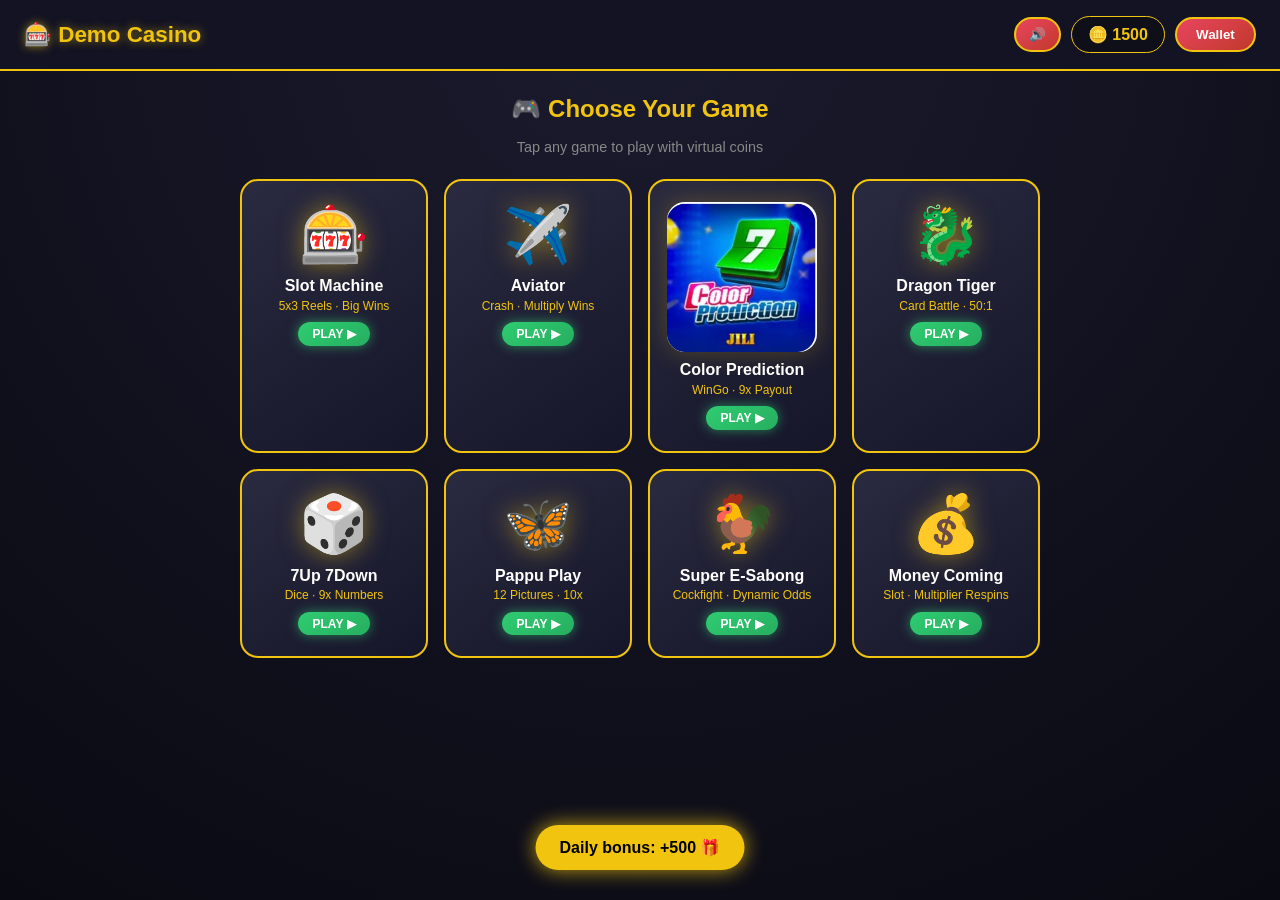
<file: index.html>
<!DOCTYPE html>
<html lang="en">
<head>
  <meta charset="UTF-8">
  <meta name="viewport" content="width=device-width, initial-scale=1.0">
  <title>Demo Casino - Home</title>
  <link rel="stylesheet" href="style.css">
</head>
<body>

  <header class="navbar">
    <div class="logo">🎰 Demo Casino</div>
    <div class="nav-wallet">
      <button id="soundToggle" class="nav-btn" style="padding:0.5rem 0.8rem;">🔊</button>
      <div class="coin-display">🪙 <span id="navBalance">1000</span></div>
      <button class="nav-btn" onclick="openWallet()">Wallet</button>
    </div>
  </header>

  <main class="page">
    <h2 class="page-title">🎮 Choose Your Game</h2>
    <p class="page-subtitle">Tap any game to play with virtual coins</p>

    <div class="game-grid">

      <a href="slot.html" class="game-card">
        <div class="game-thumb slot-thumb">🎰</div>
        <div class="game-name">Slot Machine</div>
        <div class="game-tag">5x3 Reels · Big Wins</div>
        <div class="play-badge">PLAY ▶</div>
      </a>

      <a href="aviator.html" class="game-card">
        <div class="game-thumb aviator-thumb">✈️</div>
        <div class="game-name">Aviator</div>
        <div class="game-tag">Crash · Multiply Wins</div>
        <div class="play-badge">PLAY ▶</div>
      </a>

      <a href="color.html" class="game-card">
        <div class="game-thumb color-thumb"><img src="color-prediction-logo.jpeg" alt="Color Prediction" class="color-game-logo"></div>
        <div class="game-name">Color Prediction</div>
        <div class="game-tag">WinGo · 9x Payout</div>
        <div class="play-badge">PLAY ▶</div>
      </a>

      <a href="dragon-tiger.html" class="game-card">
        <div class="game-thumb dt-thumb">🐉</div>
        <div class="game-name">Dragon Tiger</div>
        <div class="game-tag">Card Battle · 50:1</div>
        <div class="play-badge">PLAY ▶</div>
      </a>

      <a href="seven-up-down.html" class="game-card">
        <div class="game-thumb sud-thumb">🎲</div>
        <div class="game-name">7Up 7Down</div>
        <div class="game-tag">Dice · 9x Numbers</div>
        <div class="play-badge">PLAY ▶</div>
      </a>

      <a href="pappu.html" class="game-card">
        <div class="game-thumb pappu-thumb">🦋</div>
        <div class="game-name">Pappu Play</div>
        <div class="game-tag">12 Pictures · 10x</div>
        <div class="play-badge">PLAY ▶</div>
      </a>

      <a href="e-sabong.html" class="game-card">
        <div class="game-thumb esabong-thumb">🐓</div>
        <div class="game-name">Super E-Sabong</div>
        <div class="game-tag">Cockfight · Dynamic Odds</div>
        <div class="play-badge">PLAY ▶</div>
      </a>

      <a href="money-coming.html" class="game-card">
        <div class="game-thumb mc-thumb">💰</div>
        <div class="game-name">Money Coming</div>
        <div class="game-tag">Slot · Multiplier Respins</div>
        <div class="play-badge">PLAY ▶</div>
      </a>

    </div>
  </main>

  <div id="walletModal" class="modal hidden">
    <div class="modal-content">
      <h2>💰 My Wallet</h2>
      <div class="wallet-balance">
        <div class="wb-label">Available Coins</div>
        <div class="wb-amount">🪙 <span id="walletBalance">1000</span></div>
      </div>
      <div class="wallet-actions">
        <button class="btn-add" onclick="openDeposit()">+ Add Money</button>
        <button class="btn-withdraw" onclick="openWithdrawPanel()">↓ Withdraw</button>
      </div>
      <section id="withdrawPanel" class="withdraw-panel hidden">
        <h3>🏦 Withdrawal Bank Account</h3>
        <p class="withdraw-note">Add bank details to prepare a demo withdrawal request.</p>
        <form id="bankForm" onsubmit="saveBankAccount(event)">
          <label for="bankHolder">Account holder name</label>
          <input id="bankHolder" name="bankHolder" autocomplete="name" required maxlength="80" placeholder="Name as on bank account">
          <label for="bankName">Bank name</label>
          <input id="bankName" name="bankName" required maxlength="80" placeholder="Bank name">
          <label for="bankAccount">Account number</label>
          <input id="bankAccount" name="bankAccount" inputmode="numeric" autocomplete="off" pattern="[0-9]{6,20}" required placeholder="Enter account number">
          <label for="bankIfsc">IFSC code</label>
          <input id="bankIfsc" name="bankIfsc" autocapitalize="characters" pattern="[A-Za-z]{4}0[A-Za-z0-9]{6}" maxlength="11" required placeholder="e.g. SBIN0001234">
          <button type="submit" class="bank-save">Save bank details</button>
        </form>
        <div id="savedBankSummary" class="saved-bank-summary hidden"></div>
        <form id="withdrawForm" class="hidden" onsubmit="submitWithdrawRequest(event)">
          <label for="withdrawAmount">Withdrawal amount (demo coins)</label>
          <input id="withdrawAmount" type="number" min="1" step="1" required placeholder="Enter amount">
          <button type="submit" class="bank-save">Submit withdrawal request</button>
        </form>
        <p class="withdraw-note">Demo only: this page does not transfer real money. Connect a secure backend/payment provider before enabling real withdrawals.</p>
      </section>
      <div class="wallet-info">
        <p>⚠️ Virtual coins only. No real money involved.</p>
        <p style="font-size:0.85rem;color:#888;">Daily bonus: 500 coins</p>
      </div>
      <h3 style="margin-top:1.5rem;">Transaction History</h3>
      <div id="txHistory" class="tx-history"></div>
      <button class="modal-close" onclick="closeWallet()">Close</button>
    </div>
  </div>

  <div id="depositModal" class="modal hidden" role="dialog" aria-modal="true" aria-labelledby="depositTitle">
    <div class="modal-content deposit-content">
      <button class="deposit-x" onclick="closeDeposit()" aria-label="Close deposit">×</button>
      <h2 id="depositTitle">Deposit</h2>
      <p class="deposit-subtitle">Select payment method</p>
      <div class="payment-method-grid">
        <button class="payment-method" onclick="openPaymentPage('paytm')"><span class="payment-logo paytm-logo">Paytm</span></button>
        <button class="payment-method" onclick="openPaymentPage('phonepe')"><span class="payment-logo phonepe-logo">● PhonePe</span></button>
        <button class="payment-method" onclick="openPaymentPage('upi')"><span class="payment-logo upi-logo">UPI</span></button>
        <button class="payment-method" onclick="openPaymentPage('phonepe-p2p')"><span class="payment-logo phonepe-logo">● PhonePe</span><small>P2P</small></button>
        <button class="payment-method" onclick="openPaymentPage('upi-p2p')"><span class="payment-logo upi-logo">UPI</span><small>P2P</small></button>
        <button class="payment-method" onclick="openPaymentPage('paytm-p2p')"><span class="payment-logo paytm-logo">Paytm</span><small>P2P</small></button>
        <button class="payment-method" onclick="openPaymentPage('gpay')"><span class="payment-logo gpay-logo">G Pay</span><small>P2P</small></button>
      </div>
      <button class="modal-close" onclick="closeDeposit()">Close</button>
    </div>
  </div>

  <div id="toast" class="toast hidden"></div>

  <script src="script.js"></script>
</body>
</html>
</file>
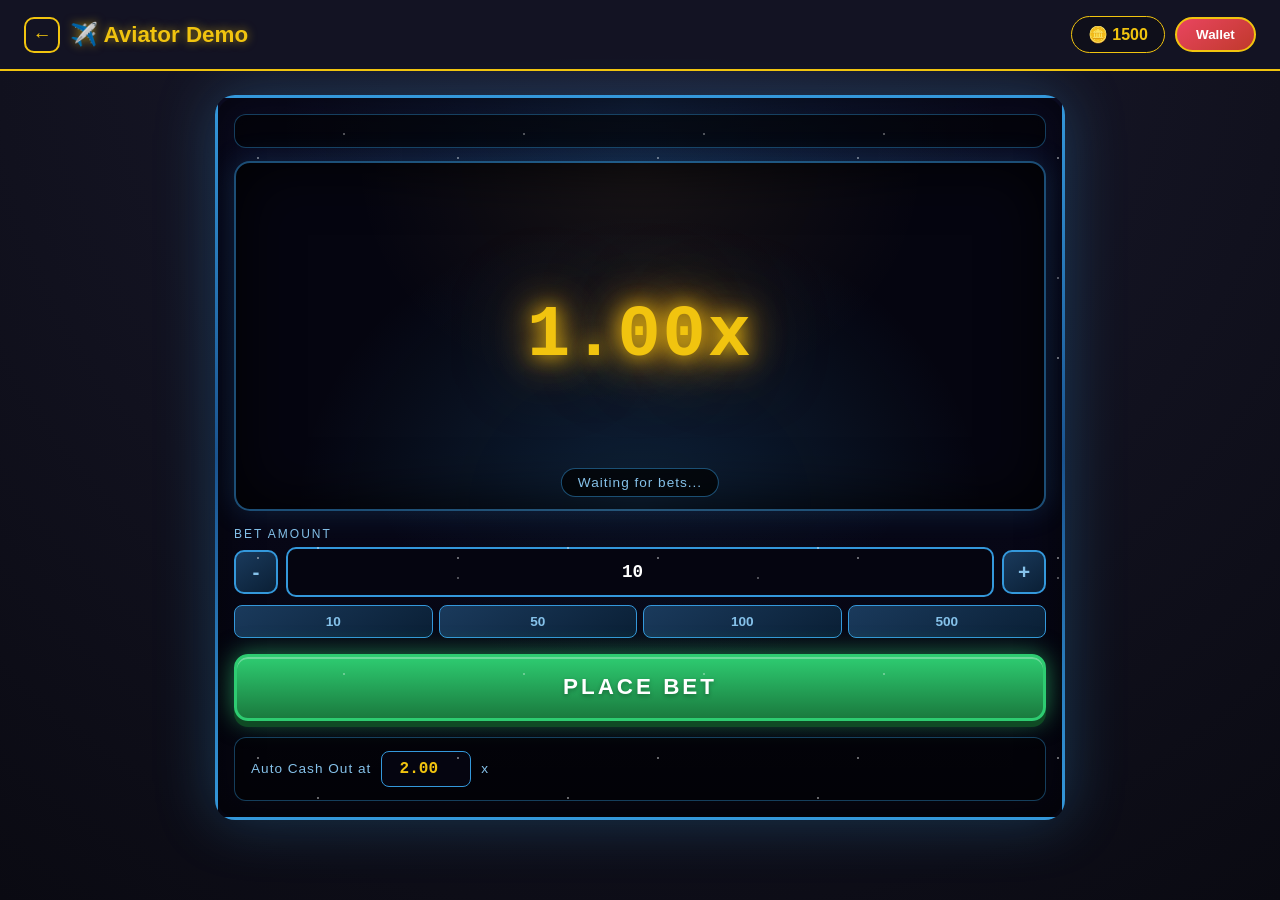
<file: aviator.html>
<!DOCTYPE html>
<html lang="en">
<head>
  <meta charset="UTF-8">
  <meta name="viewport" content="width=device-width, initial-scale=1.0">
  <title>Aviator Demo</title>
  <link rel="stylesheet" href="style.css">
  <link rel="stylesheet" href="aviator-luxury.css">
</head>
<body>

  <header class="navbar">
    <button class="back-icon" onclick="location.href='index.html'">←</button>
    <div class="logo">✈️ Aviator Demo</div>
    <div class="nav-wallet">
      <div class="coin-display">🪙 <span id="navBalance">1000</span></div>
      <button class="nav-btn" onclick="openWallet()">Wallet</button>
    </div>
  </header>

  <main class="page">
    <div class="aviator-container">
      <div class="history-bar" id="historyBar"></div>

      <div class="aviator-screen">
        <canvas id="aviatorCanvas"></canvas>
        <div class="multiplier-display" id="multiplierDisplay">1.00x</div>
        <div class="status-text" id="statusText">Waiting for next round...</div>
      </div>

      <div class="aviator-controls">
        <div class="bet-section">
          <label>Bet Amount</label>
          <div class="bet-input-group">
            <button onclick="adjustBet(-50)">-</button>
            <input type="number" id="aviatorBet" value="10" min="10" step="10">
            <button onclick="adjustBet(50)">+</button>
          </div>
          <div class="quick-bets">
            <button onclick="setBet(10)">10</button>
            <button onclick="setBet(50)">50</button>
            <button onclick="setBet(100)">100</button>
            <button onclick="setBet(500)">500</button>
          </div>
        </div>

        <button id="aviatorActionBtn" class="aviator-action-btn">PLACE BET</button>

        <div class="auto-cashout">
          <label>Auto Cash Out at</label>
          <input type="number" id="autoCashout" value="2.00" step="0.1" min="1.1">
          <span>x</span>
        </div>
      </div>
    </div>
  </main>

  <div id="walletModal" class="modal hidden">
    <div class="modal-content">
      <h2>💰 My Wallet</h2>
      <div class="wallet-balance">
        <div class="wb-label">Available Coins</div>
        <div class="wb-amount">🪙 <span id="walletBalance">1000</span></div>
      </div>
      <div class="wallet-actions">
        <button class="btn-add" onclick="addCoins()">+ Add Coins</button>
        <button class="btn-withdraw" onclick="withdrawCoins()">↓ Withdraw</button>
      </div>
      <div class="wallet-info"><p>⚠️ Virtual coins only. No real money involved.</p></div>
      <h3 style="margin-top:1.5rem;">Transaction History</h3>
      <div id="txHistory" class="tx-history"></div>
      <button class="modal-close" onclick="closeWallet()">Close</button>
    </div>
  </div>

  <div id="toast" class="toast hidden"></div>

  <script src="aviator.js"></script>
</body>
</html>
</file>
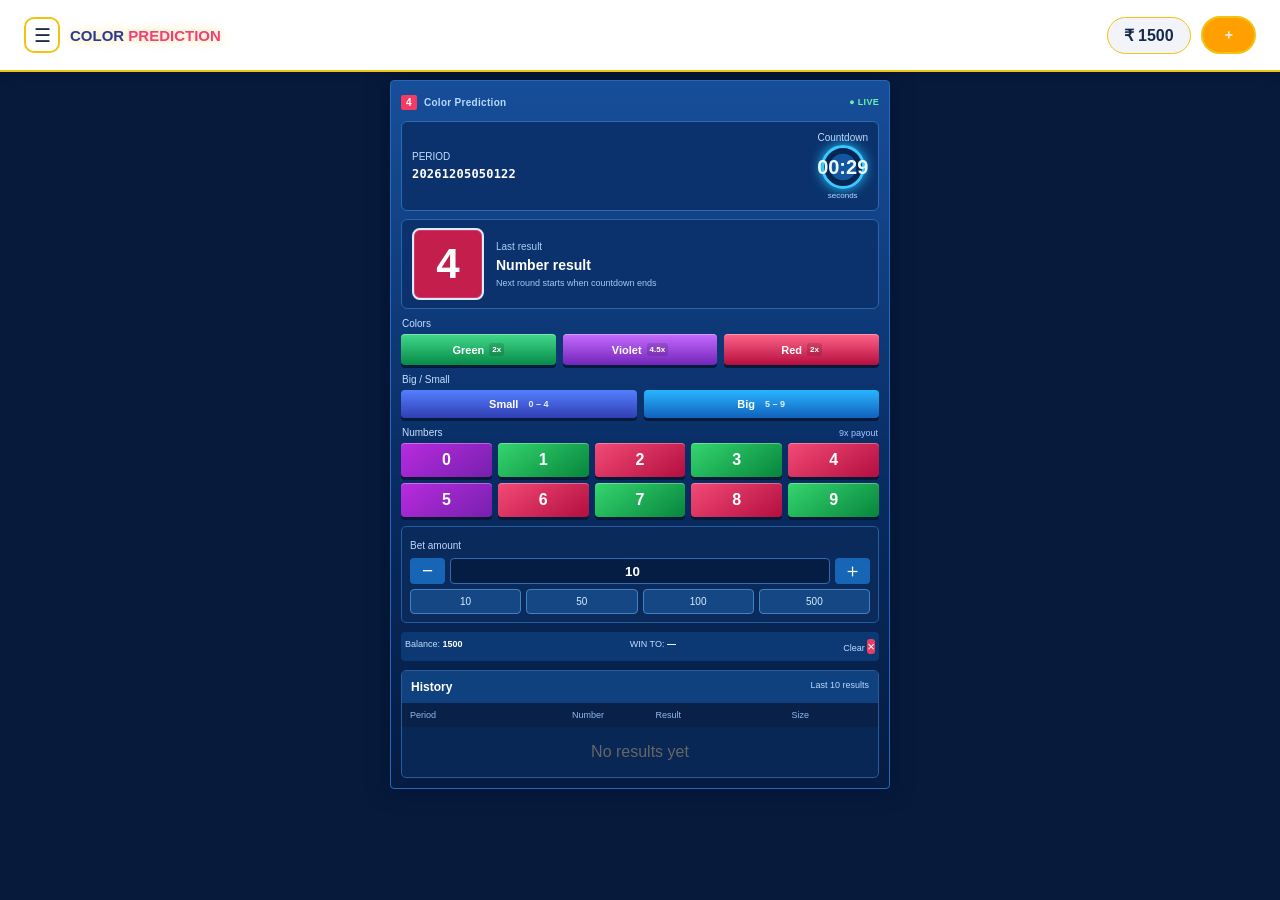
<file: color.html>
<!DOCTYPE html>
<html lang="en">
<head>
  <meta charset="UTF-8"><meta name="viewport" content="width=device-width, initial-scale=1.0">
  <title>Color Prediction</title>
  <link rel="stylesheet" href="style.css"><link rel="stylesheet" href="color-luxury.css">
</head>
<body class="color-game-page">
  <header class="navbar color-navbar">
    <button class="back-icon" onclick="location.href='index.html'" aria-label="Back">☰</button>
    <div class="logo">COLOR <span>PREDICTION</span></div>
    <div class="nav-wallet"><div class="coin-display">₹ <span id="navBalance">1000</span></div><button class="nav-btn" onclick="openWallet()">＋</button></div>
  </header>
  <main class="page color-page"><div class="color-container">
    <div class="game-brand"><span class="brand-chip">4</span><span>Color Prediction</span><span class="brand-live">● LIVE</span></div>
    <div class="round-panel">
      <div class="period-info"><span class="period-label">PERIOD</span><span class="period-number" id="periodNumber">20261011001</span></div>
      <div class="countdown-wrap"><span class="countdown-label">Countdown</span><div class="timer-display" id="timerDisplay">30</div><span class="timer-caption">seconds</span></div>
    </div>
    <div class="result-panel"><div class="result-ball" id="resultBall">4</div><div class="result-side"><span class="result-label">Last result</span><strong>Number result</strong><span class="result-hint">Next round starts when countdown ends</span></div></div>
    <div class="section-label">Colors</div>
    <div class="color-buttons">
      <button class="color-btn green" onclick="placeBet('green')"><span class="color-circle"></span><span>Green</span><span class="payout">2x</span></button>
      <button class="color-btn violet" onclick="placeBet('violet')"><span class="color-circle"></span><span>Violet</span><span class="payout">4.5x</span></button>
      <button class="color-btn red" onclick="placeBet('red')"><span class="color-circle"></span><span>Red</span><span class="payout">2x</span></button>
    </div>
    <div class="section-label">Big / Small</div>
    <div class="big-small-buttons"><button class="bs-btn small" onclick="placeBet('small')"><span>Small</span><span class="bs-range">0 – 4</span></button><button class="bs-btn big" onclick="placeBet('big')"><span>Big</span><span class="bs-range">5 – 9</span></button></div>
    <div class="number-grid"><div class="section-label">Numbers <span>9x payout</span></div><div class="numbers">
      <button class="num-btn n0" onclick="placeBet('num0')">0</button><button class="num-btn n1" onclick="placeBet('num1')">1</button><button class="num-btn n2" onclick="placeBet('num2')">2</button><button class="num-btn n3" onclick="placeBet('num3')">3</button><button class="num-btn n4" onclick="placeBet('num4')">4</button>
      <button class="num-btn n5" onclick="placeBet('num5')">5</button><button class="num-btn n6" onclick="placeBet('num6')">6</button><button class="num-btn n7" onclick="placeBet('num7')">7</button><button class="num-btn n8" onclick="placeBet('num8')">8</button><button class="num-btn n9" onclick="placeBet('num9')">9</button>
    </div></div>
    <div class="bet-panel"><label for="colorBet">Bet amount</label><div class="bet-input-group"><button onclick="adjustBet(-10)">−</button><input type="number" id="colorBet" value="10" min="10" step="10"><button onclick="adjustBet(10)">＋</button></div><div class="quick-bets"><button onclick="setBet(10)">10</button><button onclick="setBet(50)">50</button><button onclick="setBet(100)">100</button><button onclick="setBet(500)">500</button></div></div>
    <div class="balance-strip"><span>Balance: <b id="inlineBalance">1000</b></span><span>WIN TO: <b>—</b></span><span>Clear <button class="clear-bets" onclick="showToast('Current round bets are settled at result time')">×</button></span></div>
    <div class="color-history"><h3>History <span>Last 10 results</span></h3><div class="history-head"><span>Period</span><span>Number</span><span>Result</span><span>Size</span></div><div class="history-list" id="colorHistory"></div></div>
  </div></main>
  <div id="walletModal" class="modal hidden"><div class="modal-content"><h2>My Wallet</h2><div class="wallet-balance"><div class="wb-label">Available virtual coins</div><div class="wb-amount">🪙 <span id="walletBalance">1000</span></div></div><div class="wallet-actions"><button class="btn-add" onclick="addCoins()">+ Add Coins</button><button class="btn-withdraw" onclick="withdrawCoins()">↓ Withdraw</button></div><div class="wallet-info"><p>Virtual coins only. No real money involved.</p></div><h3 style="margin-top:1.5rem">Transaction History</h3><div id="txHistory" class="tx-history"></div><button class="modal-close" onclick="closeWallet()">Close</button></div></div>
  <div id="toast" class="toast hidden"></div><script src="color.js"></script>
</body></html>
</file>
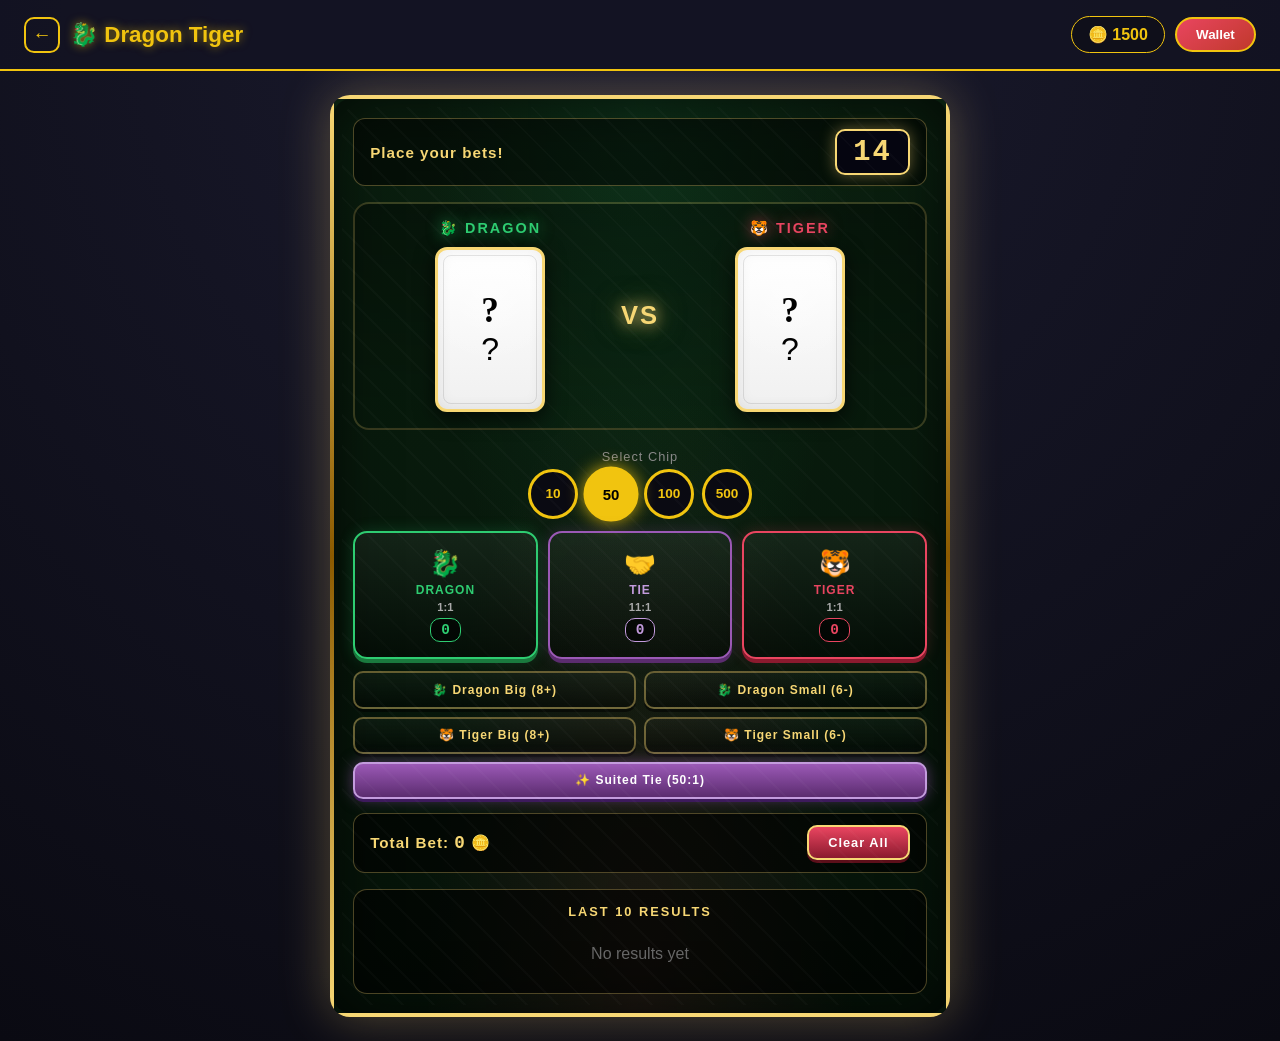
<file: dragon-tiger.html>
<!DOCTYPE html>
<html lang="en">
<head>
  <meta charset="UTF-8">
  <meta name="viewport" content="width=device-width, initial-scale=1.0">
  <title>Dragon Tiger</title>
  <link rel="stylesheet" href="style.css">
  <link rel="stylesheet" href="dragon-tiger-luxury.css">
</head>
<body>

  <header class="navbar">
    <button class="back-icon" onclick="location.href='index.html'">←</button>
    <div class="logo">🐉 Dragon Tiger</div>
    <div class="nav-wallet">
      <div class="coin-display">🪙 <span id="navBalance">1000</span></div>
      <button class="nav-btn" onclick="openWallet()">Wallet</button>
    </div>
  </header>

  <main class="page">
    <div class="dt-container">
      <div class="dt-header">
        <div class="dt-status" id="dtStatus">Place your bets!</div>
        <div class="dt-timer" id="dtTimer">15</div>
      </div>

      <div class="dt-table">
        <div class="dt-side dragon-side">
          <div class="dt-label">🐉 DRAGON</div>
          <div class="dt-card" id="dragonCard">
            <span class="card-value">?</span>
            <span class="card-suit">♠</span>
          </div>
          <div class="dt-win-tag hidden" id="dragonWinTag">WINNER</div>
        </div>

        <div class="dt-vs">VS</div>

        <div class="dt-side tiger-side">
          <div class="dt-label">🐯 TIGER</div>
          <div class="dt-card" id="tigerCard">
            <span class="card-value">?</span>
            <span class="card-suit">♥</span>
          </div>
          <div class="dt-win-tag hidden" id="tigerWinTag">WINNER</div>
        </div>
      </div>

      <div class="dt-bet-section">
        <div class="dt-bet-label">Select Chip</div>
        <div class="dt-chips">
          <button class="chip" data-val="10" onclick="selectChip(10)">10</button>
          <button class="chip active" data-val="50" onclick="selectChip(50)">50</button>
          <button class="chip" data-val="100" onclick="selectChip(100)">100</button>
          <button class="chip" data-val="500" onclick="selectChip(500)">500</button>
        </div>
      </div>

      <div class="dt-main-bets">
        <button class="dt-bet-btn dragon" onclick="placeBet('dragon')">
          <span class="dt-bet-icon">🐉</span>
          <span class="dt-bet-name">DRAGON</span>
          <span class="dt-bet-payout">1:1</span>
          <span class="dt-bet-amount" id="betDragon">0</span>
        </button>
        <button class="dt-bet-btn tie" onclick="placeBet('tie')">
          <span class="dt-bet-icon">🤝</span>
          <span class="dt-bet-name">TIE</span>
          <span class="dt-bet-payout">11:1</span>
          <span class="dt-bet-amount" id="betTie">0</span>
        </button>
        <button class="dt-bet-btn tiger" onclick="placeBet('tiger')">
          <span class="dt-bet-icon">🐯</span>
          <span class="dt-bet-name">TIGER</span>
          <span class="dt-bet-payout">1:1</span>
          <span class="dt-bet-amount" id="betTiger">0</span>
        </button>
      </div>

      <div class="dt-side-bets">
        <div class="side-bet-row">
          <button class="dt-side-btn" onclick="placeBet('dragonBig')">🐉 Dragon Big (8+)</button>
          <button class="dt-side-btn" onclick="placeBet('dragonSmall')">🐉 Dragon Small (6-)</button>
        </div>
        <div class="side-bet-row">
          <button class="dt-side-btn" onclick="placeBet('tigerBig')">🐯 Tiger Big (8+)</button>
          <button class="dt-side-btn" onclick="placeBet('tigerSmall')">🐯 Tiger Small (6-)</button>
        </div>
        <div class="side-bet-row">
          <button class="dt-side-btn suited" onclick="placeBet('suitedTie')">✨ Suited Tie (50:1)</button>
        </div>
      </div>

      <div class="dt-footer">
        <div class="dt-total">Total Bet: <span id="dtTotalBet">0</span> 🪙</div>
        <button class="dt-clear-btn" onclick="clearBets()">Clear All</button>
      </div>

      <div class="dt-history">
        <h3>Last 10 Results</h3>
        <div class="dt-history-list" id="dtHistory"></div>
      </div>
    </div>
  </main>

  <div id="walletModal" class="modal hidden">
    <div class="modal-content">
      <h2>💰 My Wallet</h2>
      <div class="wallet-balance">
        <div class="wb-label">Available Coins</div>
        <div class="wb-amount">🪙 <span id="walletBalance">1000</span></div>
      </div>
      <div class="wallet-actions">
        <button class="btn-add" onclick="addCoins()">+ Add Coins</button>
        <button class="btn-withdraw" onclick="withdrawCoins()">↓ Withdraw</button>
      </div>
      <div class="wallet-info"><p>⚠️ Virtual coins only. No real money involved.</p></div>
      <h3 style="margin-top:1.5rem;">Transaction History</h3>
      <div id="txHistory" class="tx-history"></div>
      <button class="modal-close" onclick="closeWallet()">Close</button>
    </div>
  </div>

  <div id="toast" class="toast hidden"></div>

  <script src="dragon-tiger.js"></script>
</body>
</html>
</file>
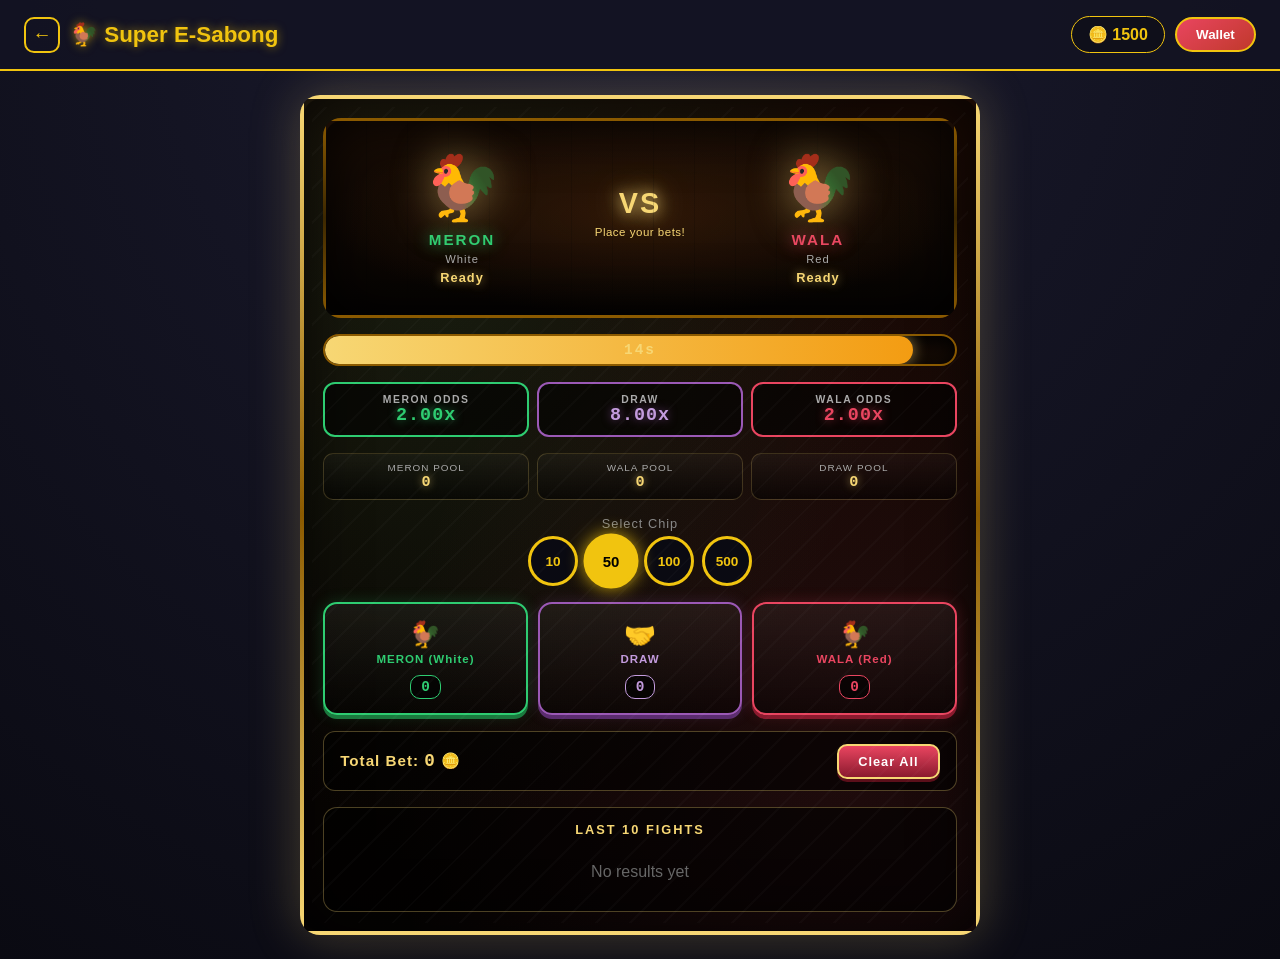
<file: e-sabong.html>
<!DOCTYPE html>
<html lang="en">
<head>
  <meta charset="UTF-8">
  <meta name="viewport" content="width=device-width, initial-scale=1.0">
  <title>Super E-Sabong</title>
  <link rel="stylesheet" href="style.css">
  <link rel="stylesheet" href="e-sabong-luxury.css">
</head>
<body>

  <header class="navbar">
    <button class="back-icon" onclick="location.href='index.html'">←</button>
    <div class="logo">🐓 Super E-Sabong</div>
    <div class="nav-wallet">
      <div class="coin-display">🪙 <span id="navBalance">1000</span></div>
      <button class="nav-btn" onclick="openWallet()">Wallet</button>
    </div>
  </header>

  <main class="page">
    <div class="esabong-container">
      <div class="esabong-arena">
        <div class="esabong-rooster meron-side" id="meronRooster">
          <div class="rooster-icon">🐓</div>
          <div class="rooster-name">MERON</div>
          <div class="rooster-color">White</div>
          <div class="rooster-status" id="meronStatus">Ready</div>
        </div>

        <div class="esabong-vs">
          <div class="vs-text">VS</div>
          <div class="fight-status" id="fightStatus">Waiting for bets...</div>
        </div>

        <div class="esabong-rooster wala-side" id="walaRooster">
          <div class="rooster-icon">🐓</div>
          <div class="rooster-name">WALA</div>
          <div class="rooster-color">Red</div>
          <div class="rooster-status" id="walaStatus">Ready</div>
        </div>
      </div>

      <div class="esabong-timer-bar">
        <div class="esabong-timer-fill" id="timerFill"></div>
        <div class="esabong-timer-text" id="timerText">15s</div>
      </div>

      <div class="esabong-odds">
        <div class="odds-item meron">
          <span class="odds-label">Meron Odds</span>
          <span class="odds-value" id="meronOdds">2.00x</span>
        </div>
        <div class="odds-item draw">
          <span class="odds-label">Draw</span>
          <span class="odds-value">8.00x</span>
        </div>
        <div class="odds-item wala">
          <span class="odds-label">Wala Odds</span>
          <span class="odds-value" id="walaOdds">2.00x</span>
        </div>
      </div>

      <div class="esabong-pool">
        <div class="pool-item">
          <span class="pool-label">Meron Pool</span>
          <span class="pool-value" id="meronPool">0</span>
        </div>
        <div class="pool-item">
          <span class="pool-label">Wala Pool</span>
          <span class="pool-value" id="walaPool">0</span>
        </div>
        <div class="pool-item">
          <span class="pool-label">Draw Pool</span>
          <span class="pool-value" id="drawPool">0</span>
        </div>
      </div>

      <div class="esabong-bet-section">
        <div class="dt-bet-label">Select Chip</div>
        <div class="dt-chips">
          <button class="chip" data-val="10" onclick="selectChip(10)">10</button>
          <button class="chip active" data-val="50" onclick="selectChip(50)">50</button>
          <button class="chip" data-val="100" onclick="selectChip(100)">100</button>
          <button class="chip" data-val="500" onclick="selectChip(500)">500</button>
        </div>
      </div>

      <div class="esabong-main-bets">
        <button class="esabong-bet-btn meron" onclick="placeBet('meron')">
          <span class="bet-icon">🐓</span>
          <span class="bet-name">MERON (White)</span>
          <span class="bet-amount" id="betMeron">0</span>
        </button>
        <button class="esabong-bet-btn draw" onclick="placeBet('draw')">
          <span class="bet-icon">🤝</span>
          <span class="bet-name">DRAW</span>
          <span class="bet-amount" id="betDraw">0</span>
        </button>
        <button class="esabong-bet-btn wala" onclick="placeBet('wala')">
          <span class="bet-icon">🐓</span>
          <span class="bet-name">WALA (Red)</span>
          <span class="bet-amount" id="betWala">0</span>
        </button>
      </div>

      <div class="esabong-footer">
        <div class="esabong-total">Total Bet: <span id="esabongTotalBet">0</span> 🪙</div>
        <button class="esabong-clear-btn" onclick="clearBets()">Clear All</button>
      </div>

      <div class="esabong-history">
        <h3>Last 10 Fights</h3>
        <div class="esabong-history-list" id="esabongHistory"></div>
      </div>
    </div>
  </main>

  <div id="walletModal" class="modal hidden">
    <div class="modal-content">
      <h2>💰 My Wallet</h2>
      <div class="wallet-balance">
        <div class="wb-label">Available Coins</div>
        <div class="wb-amount">🪙 <span id="walletBalance">1000</span></div>
      </div>
      <div class="wallet-actions">
        <button class="btn-add" onclick="addCoins()">+ Add Coins</button>
        <button class="btn-withdraw" onclick="withdrawCoins()">↓ Withdraw</button>
      </div>
      <div class="wallet-info"><p>⚠️ Virtual coins only. No real money involved.</p></div>
      <h3 style="margin-top:1.5rem;">Transaction History</h3>
      <div id="txHistory" class="tx-history"></div>
      <button class="modal-close" onclick="closeWallet()">Close</button>
    </div>
  </div>

  <div id="toast" class="toast hidden"></div>

  <script src="e-sabong.js"></script>
</body>
</html>
</file>
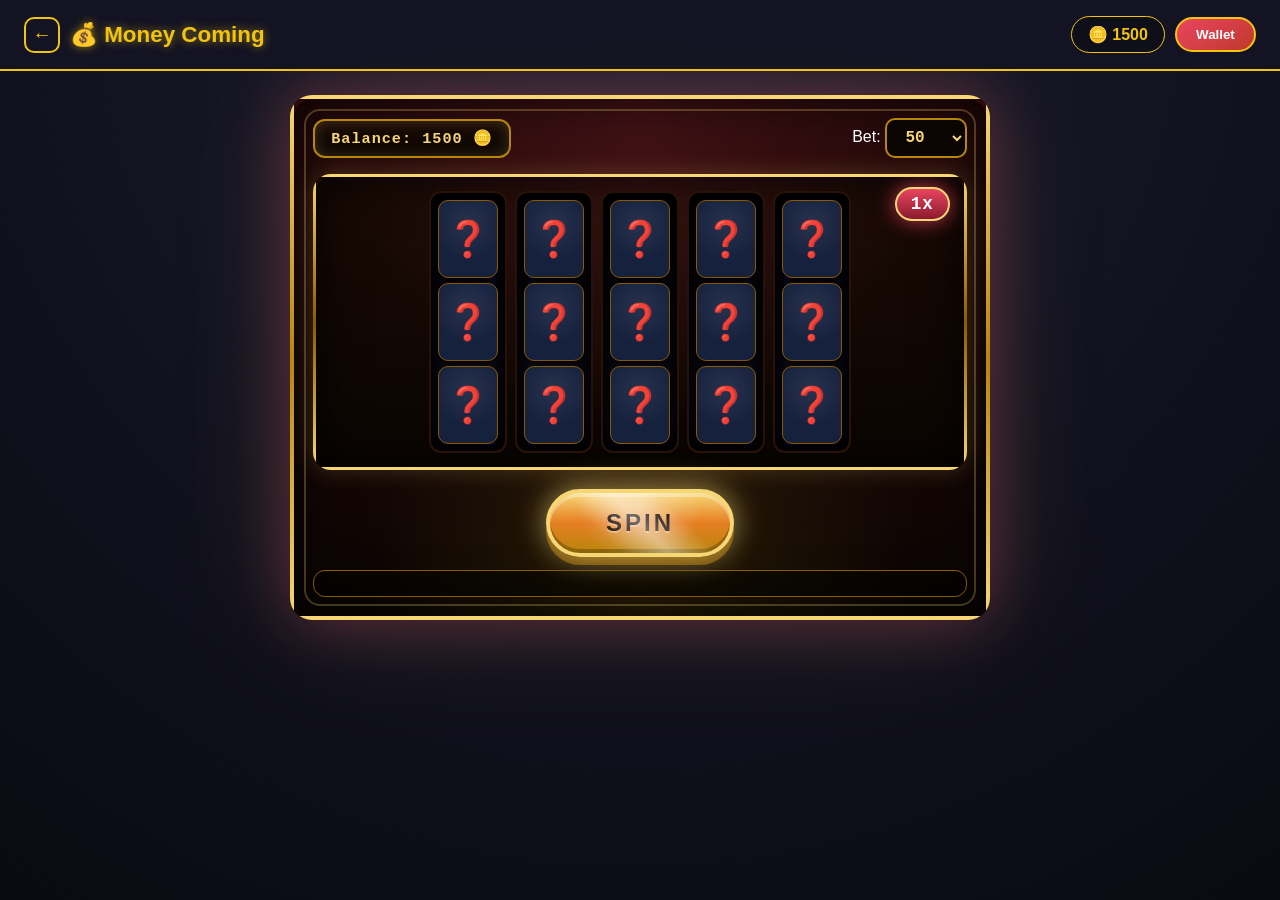
<file: money-coming.html>
<!DOCTYPE html>
<html lang="en">
<head>
  <meta charset="UTF-8">
  <meta name="viewport" content="width=device-width, initial-scale=1.0">
  <title>Money Coming</title>
  <link rel="stylesheet" href="style.css">
  <link rel="stylesheet" href="money-coming-luxury.css">
</head>
<body>

  <header class="navbar">
    <button class="back-icon" onclick="location.href='index.html'">←</button>
    <div class="logo">💰 Money Coming</div>
    <div class="nav-wallet">
      <div class="coin-display">🪙 <span id="navBalance">1000</span></div>
      <button class="nav-btn" onclick="openWallet()">Wallet</button>
    </div>
  </header>

  <main class="page">
    <div class="mc-container">

      <div class="mc-top-bar">
        <div class="mc-balance">Balance: <span id="mcBalance">1000</span> 🪙</div>
        <div class="mc-bet-control">
          <label>Bet:
            <select id="mcBet">
              <option value="10">10</option>
              <option value="50" selected>50</option>
              <option value="100">100</option>
              <option value="500">500</option>
            </select>
          </label>
        </div>
      </div>

      <div class="mc-reels-wrapper">
        <div class="mc-reels" id="mcReels"></div>
        <div class="mc-multiplier-display" id="mcMultiplierDisplay">1x</div>
      </div>

      <div class="mc-controls">
        <button id="mcSpinBtn" class="mc-spin-btn">SPIN</button>
      </div>

      <div id="mcMessage" class="mc-message"></div>

      <div id="luckyWheelModal" class="modal hidden">
        <div class="modal-content mc-wheel-modal">
          <h2>🎡 Lucky Wheel</h2>
          <div class="mc-wheel-container">
            <div class="mc-wheel" id="mcWheel">
              <div class="mc-wheel-pointer">▼</div>
            </div>
            <div class="mc-wheel-result" id="mcWheelResult">?</div>
          </div>
          <button class="modal-close" onclick="closeWheel()">Collect Prize</button>
        </div>
      </div>

    </div>
  </main>

  <div id="walletModal" class="modal hidden">
    <div class="modal-content">
      <h2>💰 My Wallet</h2>
      <div class="wallet-balance">
        <div class="wb-label">Available Coins</div>
        <div class="wb-amount">🪙 <span id="walletBalance">1000</span></div>
      </div>
      <div class="wallet-actions">
        <button class="btn-add" onclick="addCoins()">+ Add Coins</button>
        <button class="btn-withdraw" onclick="withdrawCoins()">↓ Withdraw</button>
      </div>
      <div class="wallet-info"><p>⚠️ Virtual coins only. No real money involved.</p></div>
      <h3 style="margin-top:1.5rem;">Transaction History</h3>
      <div id="txHistory" class="tx-history"></div>
      <button class="modal-close" onclick="closeWallet()">Close</button>
    </div>
  </div>

  <div id="toast" class="toast hidden"></div>

  <script src="money-coming.js"></script>
</body>
</html>
</file>
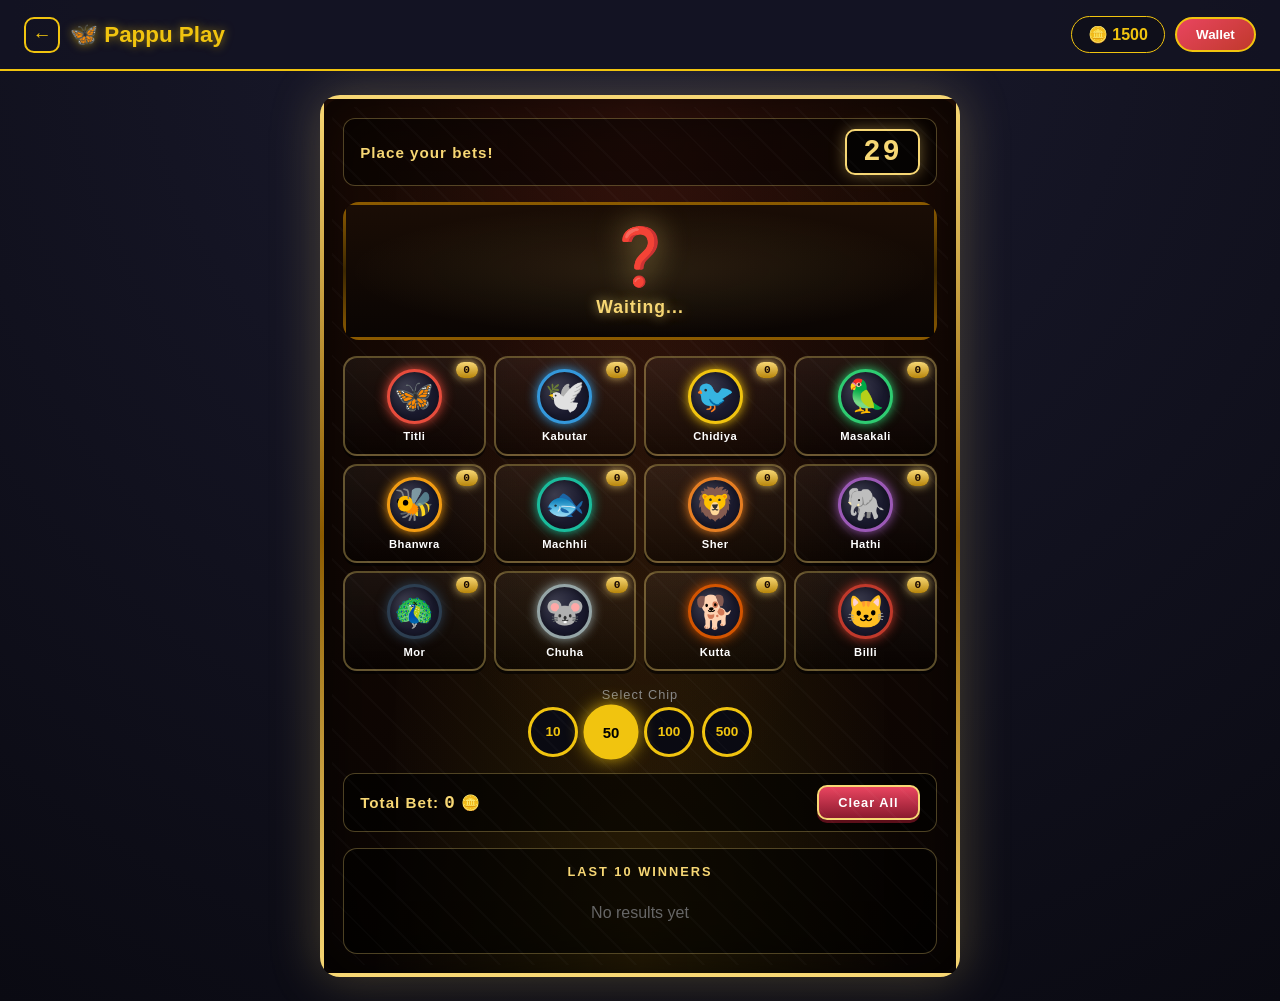
<file: pappu.html>
<!DOCTYPE html>
<html lang="en">
<head>
  <meta charset="UTF-8">
  <meta name="viewport" content="width=device-width, initial-scale=1.0">
  <title>Pappu Play</title>
  <link rel="stylesheet" href="style.css">
  <link rel="stylesheet" href="pappu-luxury.css">
</head>
<body>

  <header class="navbar">
    <button class="back-icon" onclick="location.href='index.html'">←</button>
    <div class="logo">🦋 Pappu Play</div>
    <div class="nav-wallet">
      <div class="coin-display">🪙 <span id="navBalance">1000</span></div>
      <button class="nav-btn" onclick="openWallet()">Wallet</button>
    </div>
  </header>

  <main class="page">
    <div class="pappu-container">
      <div class="pappu-header">
        <div class="pappu-status" id="pappuStatus">Place your bets!</div>
        <div class="pappu-timer" id="pappuTimer">30</div>
      </div>

      <div class="pappu-result-display" id="pappuResultDisplay">
        <div class="pappu-result-icon" id="pappuResultIcon">❓</div>
        <div class="pappu-result-text" id="pappuResultText">Waiting...</div>
      </div>

      <div class="pappu-grid" id="pappuGrid"></div>

      <div class="pappu-bet-section">
        <div class="dt-bet-label">Select Chip</div>
        <div class="dt-chips">
          <button class="chip" data-val="10" onclick="selectChip(10)">10</button>
          <button class="chip active" data-val="50" onclick="selectChip(50)">50</button>
          <button class="chip" data-val="100" onclick="selectChip(100)">100</button>
          <button class="chip" data-val="500" onclick="selectChip(500)">500</button>
        </div>
      </div>

      <div class="pappu-footer">
        <div class="pappu-total">Total Bet: <span id="pappuTotalBet">0</span> 🪙</div>
        <button class="pappu-clear-btn" onclick="clearBets()">Clear All</button>
      </div>

      <div class="pappu-history">
        <h3>Last 10 Winners</h3>
        <div class="pappu-history-list" id="pappuHistory"></div>
      </div>
    </div>
  </main>

  <div id="walletModal" class="modal hidden">
    <div class="modal-content">
      <h2>💰 My Wallet</h2>
      <div class="wallet-balance">
        <div class="wb-label">Available Coins</div>
        <div class="wb-amount">🪙 <span id="walletBalance">1000</span></div>
      </div>
      <div class="wallet-actions">
        <button class="btn-add" onclick="addCoins()">+ Add Coins</button>
        <button class="btn-withdraw" onclick="withdrawCoins()">↓ Withdraw</button>
      </div>
      <div class="wallet-info"><p>⚠️ Virtual coins only. No real money involved.</p></div>
      <h3 style="margin-top:1.5rem;">Transaction History</h3>
      <div id="txHistory" class="tx-history"></div>
      <button class="modal-close" onclick="closeWallet()">Close</button>
    </div>
  </div>

  <div id="toast" class="toast hidden"></div>

  <script src="pappu.js"></script>
</body>
</html>
</file>
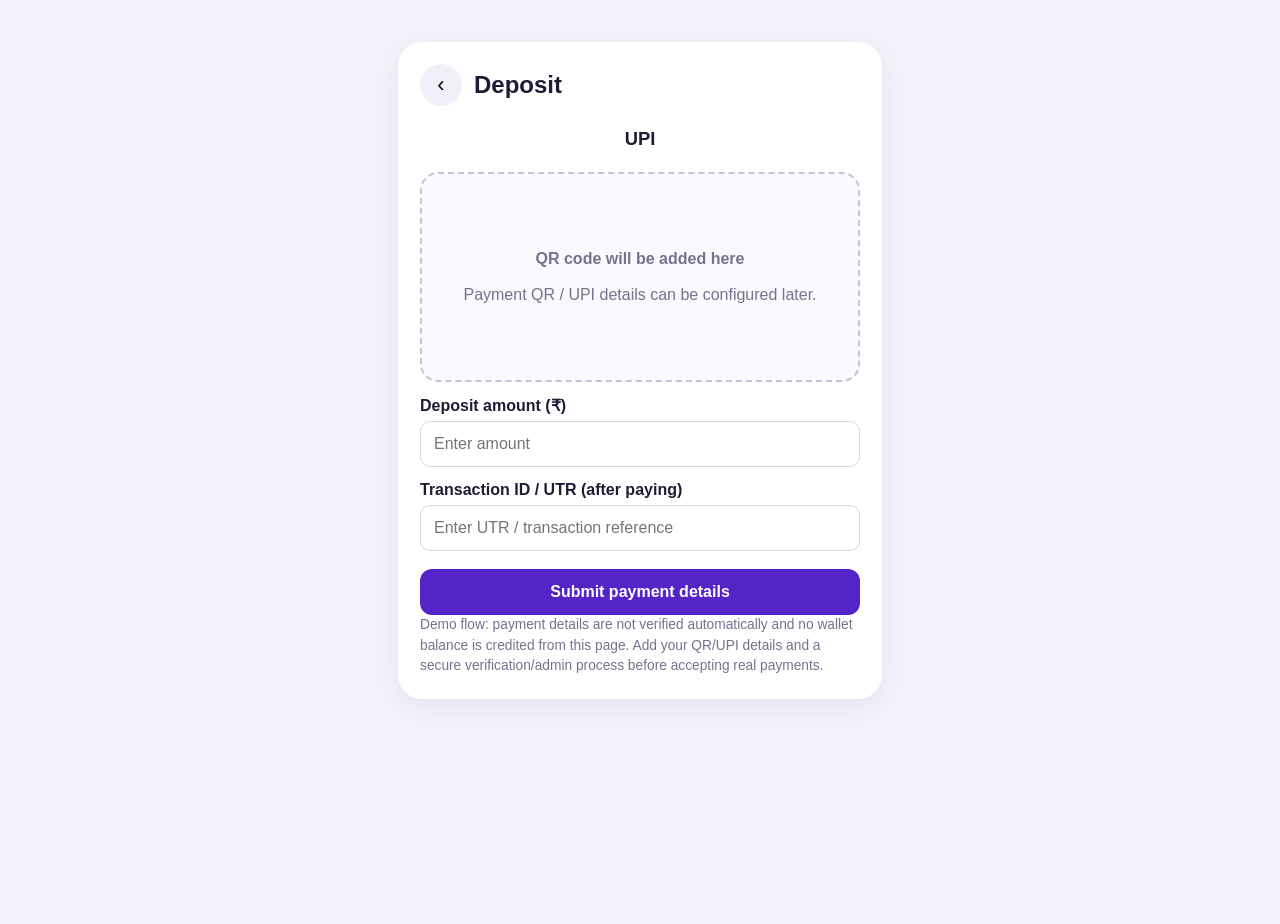
<file: payment.html>
<!DOCTYPE html>
<html lang="en"><head><meta charset="UTF-8"><meta name="viewport" content="width=device-width,initial-scale=1"><title>Deposit Payment</title><link rel="stylesheet" href="style.css"><style>
body{background:#f4f2fb;color:#201a35}.pay-page{max-width:520px;margin:24px auto;padding:18px}.pay-card{background:#fff;border-radius:24px;padding:22px;box-shadow:0 8px 30px #1a123012}.pay-top{display:flex;align-items:center;gap:12px}.back-link{border:0;background:#f1eff8;border-radius:50%;width:42px;height:42px;font-size:22px;cursor:pointer}.pay-title{font-size:1.5rem;font-weight:800}.method-name{text-align:center;font-size:1.15rem;font-weight:700;margin:22px 0}.qr-placeholder{min-height:210px;border:2px dashed #c7c2d8;background:#faf9fe;border-radius:18px;display:flex;align-items:center;justify-content:center;text-align:center;padding:18px;color:#77718e}.pay-card label{display:block;margin:14px 0 6px;font-weight:600}.pay-card input{width:100%;box-sizing:border-box;padding:13px;border:1px solid #d9d5e6;border-radius:10px;font:inherit}.pay-submit{width:100%;margin-top:18px;background:#5524c7;color:white;border:0;border-radius:12px;padding:14px;font-weight:700;font-size:1rem;cursor:pointer}.notice{font-size:.86rem;color:#77718e;line-height:1.5}.status{margin-top:12px;padding:10px;border-radius:10px;background:#f6f3ff;color:#514477;display:none}
</style></head><body><main class="pay-page"><section class="pay-card"><div class="pay-top"><button class="back-link" onclick="history.back()" aria-label="Back">‹</button><div class="pay-title">Deposit</div></div><div id="methodName" class="method-name">Payment method</div><div class="qr-placeholder"><div><strong>QR code will be added here</strong><br><br>Payment QR / UPI details can be configured later.</div></div><form id="paymentForm"><label for="amount">Deposit amount (₹)</label><input id="amount" type="number" min="1" max="100000" step="1" required placeholder="Enter amount"><label for="utr">Transaction ID / UTR (after paying)</label><input id="utr" maxlength="80" required placeholder="Enter UTR / transaction reference"><button class="pay-submit" type="submit">Submit payment details</button></form><p class="notice">Demo flow: payment details are not verified automatically and no wallet balance is credited from this page. Add your QR/UPI details and a secure verification/admin process before accepting real payments.</p><div id="status" class="status" role="status"></div></section></main><script>
const names={'paytm':'Paytm','phonepe':'PhonePe','upi':'UPI','phonepe-p2p':'PhonePe (P2P)','upi-p2p':'UPI (P2P)','paytm-p2p':'Paytm (P2P)','gpay':'Google Pay (P2P)'};const method=new URLSearchParams(location.search).get('method')||'upi';document.getElementById('methodName').textContent=names[method]||'UPI';document.title=(names[method]||'UPI')+' Deposit';document.getElementById('paymentForm').addEventListener('submit',e=>{e.preventDefault();const amount=document.getElementById('amount').value;const utr=document.getElementById('utr').value.trim();if(!amount||Number(amount)<=0||!utr)return;const s=document.getElementById('status');s.textContent='Demo request captured on this page only. It has not been verified or credited to your wallet.';s.style.display='block';});
</script></body></html>
</file>
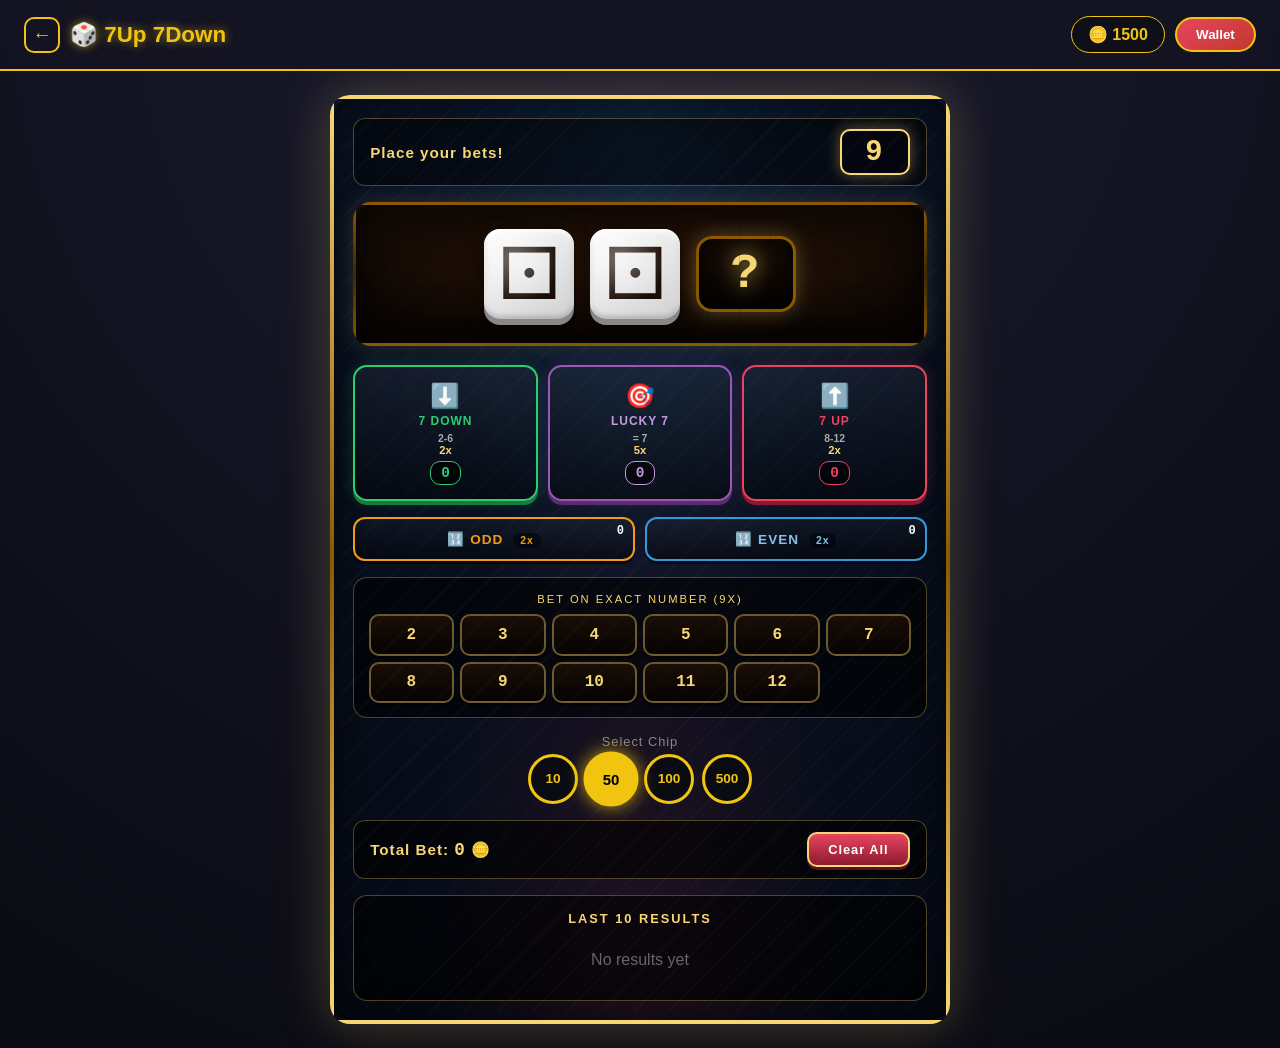
<file: seven-up-down.html>
<!DOCTYPE html>
<html lang="en">
<head>
  <meta charset="UTF-8">
  <meta name="viewport" content="width=device-width, initial-scale=1.0">
  <title>7Up 7Down</title>
  <link rel="stylesheet" href="style.css">
  <link rel="stylesheet" href="seven-up-down-luxury.css">
</head>
<body>

  <header class="navbar">
    <button class="back-icon" onclick="location.href='index.html'">←</button>
    <div class="logo">🎲 7Up 7Down</div>
    <div class="nav-wallet">
      <div class="coin-display">🪙 <span id="navBalance">1000</span></div>
      <button class="nav-btn" onclick="openWallet()">Wallet</button>
    </div>
  </header>

  <main class="page">
    <div class="sud-container">
      <div class="sud-header">
        <div class="sud-status" id="sudStatus">Place your bets!</div>
        <div class="sud-timer" id="sudTimer">10</div>
      </div>

      <div class="sud-dice-area">
        <div class="sud-dice" id="dice1">⚀</div>
        <div class="sud-dice" id="dice2">⚀</div>
        <div class="sud-sum" id="sudSum">?</div>
      </div>

      <div class="sud-main-bets">
        <button class="sud-bet-btn down" onclick="placeBet('down')">
          <span class="sud-bet-icon">⬇️</span>
          <span class="sud-bet-name">7 DOWN</span>
          <span class="sud-bet-range">2-6</span>
          <span class="sud-bet-payout">2x</span>
          <span class="sud-bet-amount" id="betDown">0</span>
        </button>
        <button class="sud-bet-btn lucky" onclick="placeBet('lucky')">
          <span class="sud-bet-icon">🎯</span>
          <span class="sud-bet-name">LUCKY 7</span>
          <span class="sud-bet-range">= 7</span>
          <span class="sud-bet-payout">5x</span>
          <span class="sud-bet-amount" id="betLucky">0</span>
        </button>
        <button class="sud-bet-btn up" onclick="placeBet('up')">
          <span class="sud-bet-icon">⬆️</span>
          <span class="sud-bet-name">7 UP</span>
          <span class="sud-bet-range">8-12</span>
          <span class="sud-bet-payout">2x</span>
          <span class="sud-bet-amount" id="betUp">0</span>
        </button>
      </div>

      <div class="sud-side-bets">
        <button class="sud-side-btn odd" onclick="placeBet('odd')">
          🔢 ODD <span class="payout-tag">2x</span>
          <span class="sud-side-amount" id="betOdd">0</span>
        </button>
        <button class="sud-side-btn even" onclick="placeBet('even')">
          🔢 EVEN <span class="payout-tag">2x</span>
          <span class="sud-side-amount" id="betEven">0</span>
        </button>
      </div>

      <div class="sud-number-section">
        <div class="sud-number-label">Bet on Exact Number (9x)</div>
        <div class="sud-number-grid">
          <button class="sud-num-btn" onclick="placeBet('num2')">2</button>
          <button class="sud-num-btn" onclick="placeBet('num3')">3</button>
          <button class="sud-num-btn" onclick="placeBet('num4')">4</button>
          <button class="sud-num-btn" onclick="placeBet('num5')">5</button>
          <button class="sud-num-btn" onclick="placeBet('num6')">6</button>
          <button class="sud-num-btn" onclick="placeBet('num7')">7</button>
          <button class="sud-num-btn" onclick="placeBet('num8')">8</button>
          <button class="sud-num-btn" onclick="placeBet('num9')">9</button>
          <button class="sud-num-btn" onclick="placeBet('num10')">10</button>
          <button class="sud-num-btn" onclick="placeBet('num11')">11</button>
          <button class="sud-num-btn" onclick="placeBet('num12')">12</button>
        </div>
      </div>

      <div class="sud-bet-section">
        <div class="dt-bet-label">Select Chip</div>
        <div class="dt-chips">
          <button class="chip" data-val="10" onclick="selectChip(10)">10</button>
          <button class="chip active" data-val="50" onclick="selectChip(50)">50</button>
          <button class="chip" data-val="100" onclick="selectChip(100)">100</button>
          <button class="chip" data-val="500" onclick="selectChip(500)">500</button>
        </div>
      </div>

      <div class="sud-footer">
        <div class="sud-total">Total Bet: <span id="sudTotalBet">0</span> 🪙</div>
        <button class="sud-clear-btn" onclick="clearBets()">Clear All</button>
      </div>

      <div class="sud-history">
        <h3>Last 10 Results</h3>
        <div class="sud-history-list" id="sudHistory"></div>
      </div>
    </div>
  </main>

  <div id="walletModal" class="modal hidden">
    <div class="modal-content">
      <h2>💰 My Wallet</h2>
      <div class="wallet-balance">
        <div class="wb-label">Available Coins</div>
        <div class="wb-amount">🪙 <span id="walletBalance">1000</span></div>
      </div>
      <div class="wallet-actions">
        <button class="btn-add" onclick="addCoins()">+ Add Coins</button>
        <button class="btn-withdraw" onclick="withdrawCoins()">↓ Withdraw</button>
      </div>
      <div class="wallet-info"><p>⚠️ Virtual coins only. No real money involved.</p></div>
      <h3 style="margin-top:1.5rem;">Transaction History</h3>
      <div id="txHistory" class="tx-history"></div>
      <button class="modal-close" onclick="closeWallet()">Close</button>
    </div>
  </div>

  <div id="toast" class="toast hidden"></div>

  <script src="seven-up-down.js"></script>
</body>
</html>
</file>
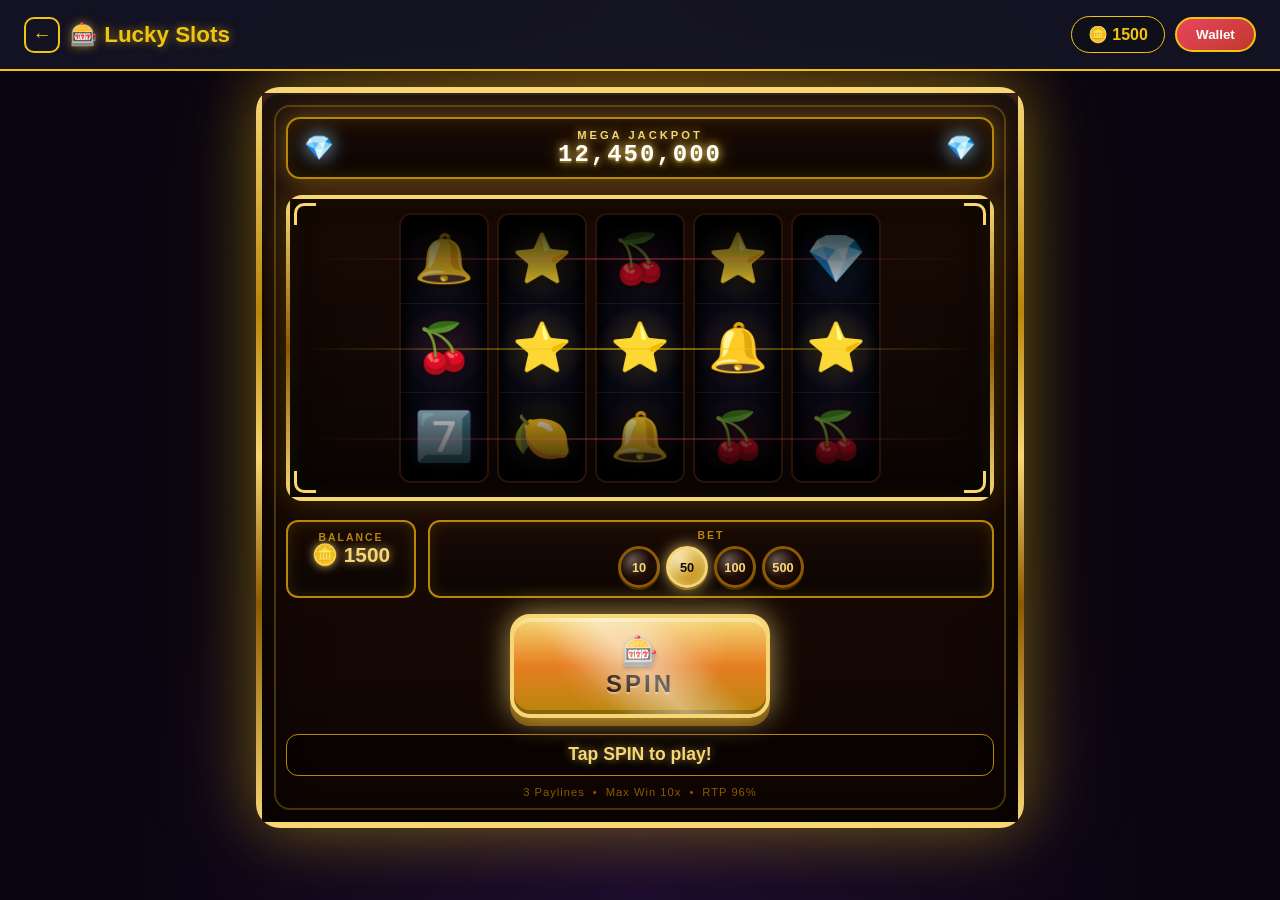
<file: slot.html>
<!DOCTYPE html>
<html lang="en">
<head>
  <meta charset="UTF-8">
  <meta name="viewport" content="width=device-width, initial-scale=1.0">
  <title>Lucky Slots</title>
  <link rel="stylesheet" href="style.css">
  <link rel="stylesheet" href="slot-luxury.css">
</head>
<body class="slot-body">

  <header class="navbar">
    <button class="back-icon" onclick="location.href='index.html'">←</button>
    <div class="logo">🎰 Lucky Slots</div>
    <div class="nav-wallet">
      <div class="coin-display">🪙 <span id="navBalance">1000</span></div>
      <button class="nav-btn" onclick="openWallet()">Wallet</button>
    </div>
  </header>

  <main class="slot-page">

    <div class="slot-cabinet">

      <div class="jackpot-display">
        <span class="jackpot-icon">💎</span>
        <div class="jackpot-text">
          <span class="jackpot-label">MEGA JACKPOT</span>
          <span class="jackpot-value" id="jackpotValue">12,450,000</span>
        </div>
        <span class="jackpot-icon">💎</span>
      </div>

      <div class="reels-frame">

        <div class="payline-lines">
          <div class="payline-line line-1"></div>
          <div class="payline-line line-2"></div>
          <div class="payline-line line-3"></div>
        </div>

        <div class="reels" id="reels">
          <div class="reel" data-reel="0">
            <div class="reel-drum">
              <div class="sym" data-sym="cherry">🍒</div>
              <div class="sym" data-sym="lemon">🍋</div>
              <div class="sym" data-sym="bell">🔔</div>
            </div>
            <div class="drum-shade-top"></div>
            <div class="drum-shade-bottom"></div>
          </div>
          <div class="reel" data-reel="1">
            <div class="reel-drum">
              <div class="sym" data-sym="star">⭐</div>
              <div class="sym" data-sym="diamond">💎</div>
              <div class="sym" data-sym="seven">7️⃣</div>
            </div>
            <div class="drum-shade-top"></div>
            <div class="drum-shade-bottom"></div>
          </div>
          <div class="reel" data-reel="2">
            <div class="reel-drum">
              <div class="sym" data-sym="cherry">🍒</div>
              <div class="sym" data-sym="bell">🔔</div>
              <div class="sym" data-sym="diamond">💎</div>
            </div>
            <div class="drum-shade-top"></div>
            <div class="drum-shade-bottom"></div>
          </div>
          <div class="reel" data-reel="3">
            <div class="reel-drum">
              <div class="sym" data-sym="seven">7️⃣</div>
              <div class="sym" data-sym="star">⭐</div>
              <div class="sym" data-sym="lemon">🍋</div>
            </div>
            <div class="drum-shade-top"></div>
            <div class="drum-shade-bottom"></div>
          </div>
          <div class="reel" data-reel="4">
            <div class="reel-drum">
              <div class="sym" data-sym="bell">🔔</div>
              <div class="sym" data-sym="cherry">🍒</div>
              <div class="sym" data-sym="star">⭐</div>
            </div>
            <div class="drum-shade-top"></div>
            <div class="drum-shade-bottom"></div>
          </div>
        </div>

        <div class="frame-corner tl"></div>
        <div class="frame-corner tr"></div>
        <div class="frame-corner bl"></div>
        <div class="frame-corner br"></div>
      </div>

      <div class="slot-controls">

        <div class="balance-box">
          <div class="bal-label">BALANCE</div>
          <div class="bal-value">🪙 <span id="slotBalance">1000</span></div>
        </div>

        <div class="bet-chips">
          <div class="bet-label">BET</div>
          <div class="chips-row">
            <button class="bet-chip" data-bet="10">10</button>
            <button class="bet-chip active" data-bet="50">50</button>
            <button class="bet-chip" data-bet="100">100</button>
            <button class="bet-chip" data-bet="500">500</button>
          </div>
        </div>

      </div>

      <button id="spinBtn" class="spin-button">
        <span class="spin-button-inner">
          <span class="spin-button-icon">🎰</span>
          <span class="spin-button-text">SPIN</span>
        </span>
      </button>

      <div id="message" class="slot-message">Tap SPIN to play!</div>

      <div class="slot-info">
        <span>3 Paylines</span>
        <span>•</span>
        <span>Max Win 10x</span>
        <span>•</span>
        <span>RTP 96%</span>
      </div>

    </div>

  </main>

  <div id="bigWinBanner" class="bigwin-overlay hidden">
    <div class="bigwin-content">
      <div class="bigwin-rays"></div>
      <div class="bigwin-title">BIG WIN!</div>
      <div class="bigwin-amount">+<span id="bigWinAmount">0</span></div>
      <div class="bigwin-coins">🪙 🪙 🪙</div>
    </div>
  </div>

  <div id="walletModal" class="modal hidden">
    <div class="modal-content">
      <h2>💰 My Wallet</h2>
      <div class="wallet-balance">
        <div class="wb-label">Available Coins</div>
        <div class="wb-amount">🪙 <span id="walletBalance">1000</span></div>
      </div>
      <div class="wallet-actions">
        <button class="btn-add" onclick="addCoins()">+ Add Coins</button>
        <button class="btn-withdraw" onclick="withdrawCoins()">↓ Withdraw</button>
      </div>
      <div class="wallet-info"><p>⚠️ Virtual coins only. No real money involved.</p></div>
      <h3 style="margin-top:1.5rem;">Transaction History</h3>
      <div id="txHistory" class="tx-history"></div>
      <button class="modal-close" onclick="closeWallet()">Close</button>
    </div>
  </div>

  <div id="toast" class="toast hidden"></div>

  <script src="slot.js"></script>
</body>
</html>
</file>
<file: style.css>
/* ========================
   BASE
   ======================== */
* { box-sizing: border-box; margin: 0; padding: 0; }
body {
  font-family: 'Segoe UI', Arial, sans-serif;
  background: radial-gradient(circle at top, #1b1b2f, #0a0a12);
  color: #fff;
  min-height: 100vh;
}

/* ========================
   NAVBAR
   ======================== */
.navbar {
  display: flex;
  align-items: center;
  gap: 10px;
  padding: 1rem 1.5rem;
  background: rgba(20, 20, 35, 0.95);
  border-bottom: 2px solid #f1c40f;
  position: sticky;
  top: 0;
  z-index: 50;
}
.navbar .logo { flex: 1; }
.logo {
  font-size: 1.4rem;
  font-weight: bold;
  color: #f1c40f;
  text-shadow: 0 0 10px rgba(241, 196, 15, 0.6);
}
.nav-wallet { display: flex; align-items: center; gap: 10px; }
.coin-display {
  background: #0f0f1a;
  padding: 0.5rem 1rem;
  border-radius: 20px;
  border: 1px solid #f1c40f;
  color: #f1c40f;
  font-weight: bold;
}
.nav-btn {
  padding: 0.5rem 1.2rem;
  background: linear-gradient(145deg, #e94560, #c0392b);
  border: 2px solid #f1c40f;
  border-radius: 20px;
  color: #fff;
  font-weight: bold;
  cursor: pointer;
  transition: transform 0.1s;
}
.nav-btn:hover { transform: scale(1.05); }

/* ========================
   PAGES
   ======================== */
.page { padding: 1.5rem; max-width: 900px; margin: 0 auto; }
.hidden { display: none !important; }
.page-title {
  text-align: center;
  margin-bottom: 1rem;
  color: #f1c40f;
  font-size: 1.5rem;
}
.page-subtitle {
  text-align: center;
  color: #888;
  font-size: 0.9rem;
  margin-bottom: 1.5rem;
}

/* ========================
   MENU GRID
   ======================== */
.game-grid {
  display: grid;
  grid-template-columns: repeat(auto-fill, minmax(160px, 1fr));
  gap: 1rem;
  max-width: 800px;
  margin: 0 auto;
}
.game-card {
  position: relative;
  display: block;
  text-decoration: none;
  background: linear-gradient(145deg, #2a2a40, #16162a);
  border: 2px solid #f1c40f;
  border-radius: 18px;
  padding: 1.3rem 1rem;
  text-align: center;
  cursor: pointer;
 : transition: transform 0.15s, box 0 8-shadow 0.15s;
  overflow: hiddenpx;
}
.game-card:hover {
  transform: translateY(-6px);
  box-shadow 25px rgba(241, 196, 15, 0.5);
}
.game-thumb {
  font-size: 3.5rem;
  margin-bottom: 0.6rem;
  display: block;
  filter: drop-shadow(0 0 12px rgba(241, 196, 15, 0.5));
}
.game-name { font-weight: bold; color: #fff; font-size: 1rem; margin-bottom: 0.2rem; }
.game-tag { font-size: 0.75rem; color: #f1c40f; margin-bottom: 0.6rem; }
.play-badge {
  display: inline-block;
  padding: 0.3rem 0.9rem;
  background: linear-gradient(145deg, #2ecc71, #27ae60);
  color: #fff;
  border-radius: 20px;
  font-size: 0.75rem;
  font-weight: bold;
  box-shadow: 0 0 12px rgba(46, 204, 113, 0.6);
}

/* ========================
   BACK ICON
   ======================== */
.back-icon {
  background: transparent;
  border: 2px solid #f1c40f;
  color: #f1c40f;
  width: 36px;
  height: 36px;
  border-radius: 10px;
  font-size: 1.2rem;
  cursor: pointer;
  display: flex;
  align-items: center;
  justify-content: center;
}
.back-icon:hover { background: rgba(241, 196, 15, 0.15); }

/* ========================
   MODAL
   ======================== */
.modal {
  position: fixed;
  inset: 0;
  background: rgba(0,0,0,0.75);
  display: flex;
  justify-content: center;
  align-items: center;
  z-index: 100;
  padding: 1rem;
}
.modal-content {
  background: linear-gradient(145deg, #1f1f35, #0f0f1a);
  border: 2px solid #f1c40f;
  border-radius: 20px;
  padding: 1.5rem;
  max-width: 420px;
  width: 100%;
  max-height: 90vh;
  overflow-y: auto;
}
.modal-content h2 { color: #f1c40f; text-align: center; margin-bottom: 1rem; }
.wallet-balance {
  background: #0a0a12;
  padding: 1rem;
  border-radius: 12px;
  border: 1px solid #f1c40f;
  text-align: center;
  margin-bottom: 1rem;
}
.wb-label { font-size: 0.85rem; color: #aaa; }
.wb-amount { font-size: 1.8rem; color: #f1c40f; font-weight: bold; margin-top: 0.3rem; }
.wallet-actions { display: flex; gap: 10px; margin-bottom: 1rem; }
.wallet-actions button {
  flex: 1;
  padding: 0.8rem;
  border-radius: 10px;
  border: 2px solid #f1c40f;
  font-weight: bold;
  cursor: pointer;
  font-size: 0.95rem;
}
.btn-add { background: linear-gradient(145deg, #2ecc71, #27ae60); color: #fff; }
.btn-withdraw { background: linear-gradient(145deg, #e67e22, #d35400); color: #fff; }
.wallet-info p { font-size: 0.85rem; color: #f39c12; text-align: center; margin: 0.3rem 0; }
.tx-history {
  max-height: 150px;
  overflow-y: auto;
  background: #0a0a12;
  border-radius: 10px;
  padding: 0.5rem;
  font-size: 0.85rem;
}
.tx-item {
  display: flex;
  justify-content: space-between;
  padding: 0.4rem 0.5rem;
  border-bottom: 1px solid #222;
}
.tx-item:last-child { border-bottom: none; }
.tx-add { color: #2ecc71; }
.tx-withdraw { color: #e67e22; }
.tx-bet { color: #e94560; }
.tx-win { color: #f1c40f; }
.modal-close {
  width: 100%;
  margin-top: 1rem;
  padding: 0.7rem;
  background: #333;
  border: 1px solid #f1c40f;
  color: #fff;
  border-radius: 10px;
  cursor: pointer;
  font-weight: bold;
}

/* ========================
   TOAST
   ======================== */
.toast {
  position: fixed;
  bottom: 30px;
  left: 50%;
  transform: translateX(-50%);
  background: #f1c40f;
  color: #000;
  padding: 0.8rem 1.5rem;
  border-radius: 30px;
  font-weight: bold;
  z-index: 200;
  box-shadow: 0 0 20px rgba(241, 196, 15, 0.8);
}

/* ========================
   CHIPS (common)
   ======================== */
.chip {
  width: 50px;
  height: 50px;
  border-radius: 50%;
  border: 3px solid #f1c40f;
  background: #0a0a12;
  color: #f1c40f;
  font-weight: bold;
  font-size: 0.85rem;
  cursor: pointer;
  transition: all 0.15s;
}
.chip.active {
  background: #f1c40f;
  color: #000;
  box-shadow: 0 0 15px rgba(241, 196, 15, 0.8);
  transform: scale(1.1);
}
.dt-chips { display: flex; justify-content: center; gap: 8px; }
.dt-bet-label {
  font-size: 0.8rem;
  color: #888;
  margin-bottom: 0.3rem;
  text-align: center;
  letter-spacing: 1px;
}

/* ========================
   FLOATING ANIMATIONS
   ======================== */
.slot-thumb { animation: floatSlot 3s ease-in-out infinite; }
.aviator-thumb { animation: floatPlane 2.5s ease-in-out infinite; }
.color-thumb { animation: spinColor 4s linear infinite; }
.dt-thumb { animation: floatDT 3s ease-in-out infinite; }
.sud-thumb { animation: floatSUD 3s ease-in-out infinite; }
.pappu-thumb { animation: floatPappu 3s ease-in-out infinite; }
.esabong-thumb { animation: floatESabong 3s ease-in-out infinite; }
.mc-thumb { animation: floatMC 3s ease-in-out infinite; }

@keyframes floatSlot { 0%,100% { transform: translateY(0); } 50% { transform: translateY(-6px); } }
@keyframes floatPlane { 0%,100% { transform: translate(0,0) rotate(0); } 50% { transform: translate(6px,-6px) rotate(-8deg); } }
@keyframes spinColor { from { transform: rotate(0); } to { transform: rotate(360deg); } }
@keyframes floatDT { 0%,100% { transform: translateY(0); } 50% { transform: translateY(-6px); } }
@keyframes floatSUD { 0%,100% { transform: translateY(0) rotate(0); } 50% { transform: translateY(-6px) rotate(10deg); } }
@keyframes floatPappu { 0%,100% { transform: translateY(0) rotate(0); } 25% { transform: translateY(-4px) rotate(-5deg); } 75% { transform: translateY(-4px) rotate(5deg); } }
@keyframes floatESabong { 0%,100% { transform: translateY(0) rotate(0); } 50% { transform: translateY(-6px) rotate(-8deg); } }
@keyframes floatMC { 0%,100% { transform: translateY(0) rotate(0); } 25% { transform: translateY(-6px) rotate(-5deg); } 75% { transform: translateY(-6px) rotate(5deg); } }

/* ========================
   MOBILE
   ======================== */
@media (max-width: 500px) {
  .logo { font-size: 1.1rem; }
  .coin-display { padding: 0.4rem 0.7rem; font-size: 0.85rem; }
  .nav-btn { padding: 0.4rem 0.8rem; font-size: 0.85rem; }
  .game-grid { grid-template-columns: repeat(auto-fill, minmax(140px, 1fr)); }
  .game-thumb { font-size: 3rem; }
  .game-name { font-size: 0.9rem; }
}


/* Color Prediction logo on the home page */
.color-thumb { animation: none !important; filter: none; }
.color-game-logo { display: block; width: min(100%, 150px); aspect-ratio: 1 / 1; object-fit: cover; border-radius: 18px; margin: 0 auto; filter: drop-shadow(0 0 12px rgba(241, 196, 15, 0.25)); }


/* Withdrawal bank-account form */
.withdraw-panel { margin: 1rem 0; padding: 1rem; background: #0a0a12; border: 1px solid #3b82f6; border-radius: 12px; }
.withdraw-panel h3 { margin: 0 0 .5rem; color: #93c5fd; }
.withdraw-panel label { display: block; margin: .65rem 0 .3rem; color: #ddd; font-size: .88rem; }
.withdraw-panel input { width: 100%; box-sizing: border-box; padding: .75rem; border: 1px solid #45455f; border-radius: 8px; background: #171727; color: #fff; font: inherit; }
.withdraw-panel input:focus { outline: 2px solid #3b82f6; outline-offset: 1px; }
.bank-save { width: 100%; margin-top: .8rem; padding: .8rem; border: 0; border-radius: 8px; background: linear-gradient(135deg,#2563eb,#1d4ed8); color: #fff; font-weight: 700; cursor: pointer; }
.withdraw-note { color: #aaa; font-size: .8rem; line-height: 1.45; margin: .6rem 0; }
.saved-bank-summary { margin-top: .8rem; padding: .7rem; border-radius: 8px; background: #10251b; color: #86efac; font-size: .85rem; overflow-wrap: anywhere; }


/* Deposit methods popup */
.deposit-content { background:#fff; color:#17132c; border:0; border-radius:28px; max-width:620px; position:relative; padding:1.6rem; }
.deposit-content h2 { color:#17132c; font-size:1.8rem; margin:.2rem 0 1.2rem; }
.deposit-x { position:absolute; right:14px; top:12px; width:38px; height:38px; border:0; border-radius:50%; background:#f1eff8; color:#8d88a4; font-size:1.8rem; cursor:pointer; }
.deposit-subtitle { text-align:center; font-size:1rem; margin:0 0 1.4rem; color:#27213b; }
.payment-method-grid { display:grid; grid-template-columns:repeat(3,minmax(0,1fr)); gap:12px; }
.payment-method { min-height:112px; padding:12px 6px; border:2px solid #eeebf8; border-radius:25px; background:#f8f7fd; display:flex; flex-direction:column; align-items:center; justify-content:center; gap:8px; cursor:pointer; }
.payment-method:active { transform:scale(.98); }
.payment-logo { font-weight:800; font-size:clamp(1rem,4vw,1.6rem); letter-spacing:-.8px; }
.paytm-logo { color:#1b4c91; text-shadow:2px 0 #52b8e8; }
.phonepe-logo { color:#6734a6; }
.upi-logo { color:#666; font-style:italic; font-size:1.8rem; }
.gpay-logo { color:#5f6368; font-weight:500; }
.payment-method small { background:#427f9c; color:#fff; font-size:.65rem; font-weight:bold; padding:3px 20px; border-radius:2px; }
@media(max-width:420px) { .deposit-content { padding:1.2rem .8rem; } .payment-method { min-height:95px; border-radius:20px; } }
</file>
<file: aviator-luxury.css>
/* ========================
   AVIATOR LUXURY
   ======================== */
.aviator-container {
  max-width: 850px; margin: 0 auto;
  background:
    radial-gradient(ellipse at top, rgba(52, 152, 219, 0.15), transparent 60%),
    linear-gradient(180deg, #0a0a1f 0%, #050510 100%);
  border: 3px solid;
  border-image: linear-gradient(180deg, #3498db, #1a5490, #3498db) 1;
  border-radius: 20px;
  padding: 1rem;
  box-shadow: 0 0 60px rgba(52, 152, 219, 0.3), inset 0 0 40px rgba(0,0,0,0.6);
  position: relative;
  overflow: hidden;
}
.aviator-container::before {
  content: '';
  position: absolute;
  inset: 0;
  background:
    radial-gradient(circle at 20% 30%, rgba(255,255,255,0.4) 1px, transparent 1px),
    radial-gradient(circle at 80% 60%, rgba(255,255,255,0.3) 1px, transparent 1px),
    radial-gradient(circle at 40% 80%, rgba(255,255,255,0.4) 1px, transparent 1px),
    radial-gradient(circle at 70% 20%, rgba(255,255,255,0.3) 1px, transparent 1px);
  background-size: 200px 200px, 300px 300px, 250px 250px, 180px 180px;
  pointer-events: none;
  animation: starsTwinkle 4s infinite alternate;
}
@keyframes starsTwinkle { from { opacity: 0.4; } to { opacity: 0.9; } }

.history-bar {
  display: flex; gap: 6px; overflow-x: auto;
  padding: 0.6rem; background: rgba(0,0,0,0.6);
  border-radius: 12px; margin-bottom: 0.8rem;
  border: 1px solid rgba(52, 152, 219, 0.4);
  min-height: 34px;
}
.history-bar span {
  padding: 3px 10px;
  background: rgba(52, 152, 219, 0.15);
  border: 1px solid rgba(52, 152, 219, 0.4);
  border-radius: 12px;
  font-size: 0.8rem; font-weight: bold;
  white-space: nowrap;
  font-family: 'Courier New', monospace;
}

.aviator-screen {
  position: relative;
  height: 350px;
  background:
    radial-gradient(ellipse at 50% 100%, rgba(52, 152, 219, 0.2), transparent 60%),
    radial-gradient(ellipse at 50% 0%, rgba(255, 200, 100, 0.08), transparent 50%),
    #050510;
  border-radius: 16px;
  border: 2px solid rgba(52, 152, 219, 0.5);
  overflow: hidden;
  margin-bottom: 1rem;
  box-shadow: inset 0 0 60px rgba(0,0,0,0.9), 0 0 30px rgba(52, 152, 219, 0.2);
}
#aviatorCanvas { width: 100%; height: 100%; display: block; }

.multiplier-display {
  position: absolute;
  top: 50%; left: 50%;
  transform: translate(-50%, -50%);
  font-size: 4.5rem;
  font-weight: 900;
  font-family: 'Courier New', monospace;
  color: #f1c40f;
  text-shadow:
    0 0 20px #f1c40f,
    0 0 40px #f39c12,
    0 0 80px rgba(243, 156, 18, 0.6);
  pointer-events: none;
  letter-spacing: 2px;
}

.status-text {
  position: absolute;
  bottom: 12px; left: 50%;
  transform: translateX(-50%);
  padding: 6px 16px;
  background: rgba(0,0,0,0.7);
  border: 1px solid rgba(52, 152, 219, 0.5);
  border-radius: 20px;
  font-size: 0.85rem;
  color: #85c1e9;
  letter-spacing: 1px;
}

.aviator-controls {
  display: flex;
  flex-direction: column;
  gap: 1rem;
}

.bet-section label {
  display: block;
  font-size: 0.75rem;
  color: #85c1e9;
  letter-spacing: 2px;
  margin-bottom: 0.4rem;
  text-transform: uppercase;
}
.bet-input-group {
  display: flex;
  gap: 8px;
  align-items: center;
}
.bet-input-group button {
  width: 44px; height: 44px;
  font-size: 1.3rem;
  background: linear-gradient(145deg, #1a3a5c, #0a1f35);
  border: 2px solid #3498db;
  color: #85c1e9;
  border-radius: 10px;
  cursor: pointer;
  font-weight: bold;
  transition: all 0.15s;
}
.bet-input-group button:hover { background: linear-gradient(145deg, #245580, #14334d); color: #fff; }
.bet-input-group input {
  flex: 1;
  padding: 0.8rem;
  font-size: 1.1rem;
  font-weight: bold;
  background: #050510;
  border: 2px solid #3498db;
  color: #fff;
  border-radius: 10px;
  text-align: center;
  font-family: 'Courier New', monospace;
}
.quick-bets {
  display: flex;
  gap: 6px;
  margin-top: 0.5rem;
}
.quick-bets button {
  flex: 1;
  padding: 0.5rem;
  background: linear-gradient(145deg, #1a3a5c, #0a1f35);
  border: 1px solid #3498db;
  color: #85c1e9;
  border-radius: 8px;
  cursor: pointer;
  font-size: 0.85rem;
  font-weight: bold;
}
.quick-bets button:hover { background: linear-gradient(145deg, #245580, #14334d); color: #fff; }

.aviator-action-btn {
  width: 100%;
  padding: 1.1rem;
  font-size: 1.4rem;
  font-weight: 900;
  letter-spacing: 3px;
  border-radius: 14px;
  border: 3px solid #2ecc71;
  cursor: pointer;
  background: linear-gradient(180deg, #2ecc71, #1a7a3e);
  color: #fff;
  box-shadow:
    0 6px 0 #0f4a24,
    0 0 25px rgba(46, 204, 113, 0.6),
    inset 0 2px 0 rgba(255,255,255,0.3);
  transition: all 0.1s;
  text-shadow: 0 2px 4px rgba(0,0,0,0.3);
}
.aviator-action-btn:active:not(:disabled) {
  transform: translateY(4px);
  box-shadow: 0 2px 0 #0f4a24, 0 0 25px rgba(46, 204, 113, 0.6);
}
.aviator-action-btn.cashout {
  background: linear-gradient(180deg, #f39c12, #b8651a);
  border-color: #f39c12;
  box-shadow: 0 6px 0 #6b3a08, 0 0 25px rgba(243, 156, 18, 0.7);
  animation: cashoutPulse 0.7s infinite alternate;
}
@keyframes cashoutPulse {
  from { box-shadow: 0 6px 0 #6b3a08, 0 0 20px rgba(243, 156, 18, 0.5); }
  to { box-shadow: 0 6px 0 #6b3a08, 0 0 40px rgba(243, 156, 18, 1); }
}
.aviator-action-btn.placed {
  background: #333; border-color: #666; box-shadow: none; cursor: not-allowed; opacity: 0.7;
}
.aviator-action-btn.cashed {
  background: linear-gradient(180deg, #2ecc71, #1a7a3e);
  border-color: #2ecc71;
  cursor: not-allowed;
}
.aviator-action-btn.crashed {
  background: linear-gradient(180deg, #e94560, #8b1a2e);
  border-color: #e94560;
  cursor: not-allowed;
}

.auto-cashout {
  display: flex;
  align-items: center;
  gap: 10px;
  padding: 0.8rem 1rem;
  background: rgba(0,0,0,0.5);
  border: 1px solid rgba(52, 152, 219, 0.4);
  border-radius: 12px;
  font-size: 0.85rem;
  color: #85c1e9;
  letter-spacing: 1px;
}
.auto-cashout input {
  width: 90px;
  padding: 0.5rem;
  background: #050510;
  border: 1px solid #3498db;
  color: #f1c40f;
  border-radius: 8px;
  text-align: center;
  font-family: 'Courier New', monospace;
  font-weight: bold;
  font-size: 1rem;
}

@media (max-width: 500px) {
  .multiplier-display { font-size: 3rem; }
  .aviator-screen { height: 260px; }
  .aviator-action-btn { font-size: 1.1rem; padding: 0.9rem; }
}
</file>
<file: color-luxury.css>
/* Color Prediction reference-video UI. Scoped to this page only. */
.color-game-page{background:#071a3c!important;color:#f5f8ff}.color-game-page .navbar{background:#fff!important;color:#18284a!important;box-shadow:0 2px 12px #0003}.color-game-page .navbar .logo{color:#293a95;font-weight:900;font-size:15px}.color-game-page .navbar .logo span{color:#ef3f82}.color-game-page .back-icon{color:#1e2c48}.color-game-page .nav-btn{background:#ff9f00;color:#fff}.color-game-page .coin-display{color:#17294b;background:#f3f4fa}.color-page{padding:8px 7px 24px;max-width:540px}.color-container{max-width:500px;margin:0 auto;padding:10px;background:linear-gradient(180deg,#174e9a,#082b61 58%,#061b42);border:1px solid #2769bd;border-radius:4px;box-shadow:0 0 22px #00132f}.game-brand{height:22px;display:flex;align-items:center;gap:7px;color:#b8d8ff;font-size:10px;font-weight:800;letter-spacing:.3px;margin-bottom:8px}.brand-chip{background:#f53b61;color:white;padding:2px 5px;border-radius:2px}.brand-live{margin-left:auto;color:#67f4a2;font-size:9px}.round-panel{display:flex;align-items:center;justify-content:space-between;background:#0b326d;border:1px solid #2e69b1;border-radius:6px;padding:10px;margin-bottom:8px;min-height:82px}.period-info{display:flex;flex-direction:column;gap:5px}.period-label,.countdown-label{font-size:10px;color:#c5dcff}.period-number{font-family:monospace;color:#fff;font-size:12px;font-weight:800;letter-spacing:.2px}.countdown-wrap{display:flex;flex-direction:column;align-items:center;gap:2px}.timer-display{width:44px;height:44px;display:flex;align-items:center;justify-content:center;border-radius:50%;font-size:20px;font-weight:900;color:#e7faff!important;background:radial-gradient(circle,#1555a0 48%,#062552 51%);border:3px solid #39c8ff;box-shadow:0 0 12px #27c7ff;letter-spacing:0}.timer-caption{font-size:8px;color:#b9d8ff}.result-panel{display:flex;align-items:center;gap:12px;padding:8px 10px;background:#0b326d;border:1px solid #2b65a8;border-radius:6px;margin-bottom:9px}.result-ball{flex:0 0 72px;width:72px;height:72px;border-radius:8px;border:2px solid #e0eaff;background:#c31e4c;color:#fff;display:flex;align-items:center;justify-content:center;font-size:42px;font-weight:900;font-family:Arial,sans-serif;box-shadow:inset 0 0 0 1px #ffffff26;transition:transform .2s,background .2s}.result-ball.drawing{animation:refShake .12s infinite,refPulse .45s infinite alternate}.result-ball.green{background:#0caf50;color:white;border-color:#74ffab;box-shadow:0 0 14px #00e96d66}.result-ball.red{background:#c91f4f;color:white;border-color:#ff9ab3}.result-ball.violet{background:#8429c4;color:white;border-color:#e3b5ff}.result-side{display:flex;flex-direction:column;gap:5px}.result-label{font-size:10px;color:#a9d0ff}.result-side strong{font-size:14px;color:#fff}.result-hint{font-size:9px;color:#a6c8f6}.section-label{display:flex;justify-content:space-between;align-items:center;color:#c9e1ff;font-size:10px;margin:9px 1px 5px}.section-label span{font-size:9px;color:#a4c8ff}.color-buttons{display:grid;grid-template-columns:repeat(3,minmax(0,1fr));gap:7px;margin-bottom:8px}.color-btn{min-width:0;display:flex;flex-direction:row;align-items:center;justify-content:center;gap:5px;padding:9px 3px;border:0;border-radius:4px;color:white;font-size:11px;font-weight:800;position:relative;overflow:hidden;box-shadow:inset 0 1px #ffffff50,0 3px #051b3b;transition:transform .12s,filter .12s}.color-btn:active,.num-btn:active,.bs-btn:active{transform:scale(.96);filter:brightness(1.2)}.color-btn.green{background:linear-gradient(#42d98b,#078a48)}.color-btn.violet{background:linear-gradient(#c66bff,#7226b9)}.color-btn.red{background:linear-gradient(#ff6488,#b50e3e)}.color-circle{display:none}.payout{font-size:8px;color:#fff;background:#0002;padding:2px 3px;border-radius:3px;margin:0}.big-small-buttons{display:grid;grid-template-columns:1fr 1fr;gap:7px;margin-bottom:8px}.bs-btn{display:flex;flex-direction:row;align-items:center;justify-content:center;gap:10px;padding:8px 5px;border:0;border-radius:4px;color:white;font-weight:900;font-size:11px;box-shadow:0 3px #051b3b}.bs-btn.big{background:linear-gradient(#28b6ff,#1261bc)}.bs-btn.small{background:linear-gradient(#537fff,#313eb2)}.bs-range{font-size:9px;font-weight:600;color:#e3edff}.number-grid{margin-bottom:8px}.numbers{display:grid;grid-template-columns:repeat(5,minmax(0,1fr));gap:6px}.num-btn{height:34px;border:0;border-radius:4px;color:#fff;font-size:16px;font-weight:900;box-shadow:inset 0 1px #ffffff50,0 3px #061938;transition:transform .12s}.num-btn.n0{background:linear-gradient(145deg,#b92be0,#7620ad)}.num-btn.n1,.num-btn.n3,.num-btn.n7,.num-btn.n9{background:linear-gradient(145deg,#35d66e,#07853d)}.num-btn.n2,.num-btn.n4,.num-btn.n6,.num-btn.n8{background:linear-gradient(145deg,#f34b76,#b30e40)}.num-btn.n5{background:linear-gradient(145deg,#b92be0,#7620ad)}.bet-panel{background:#0a2a5b;border:1px solid #285c9a;border-radius:5px;padding:8px;margin:9px 0}.bet-panel label{font-size:10px;color:#bcd8ff}.bet-input-group{display:flex;gap:5px;margin:5px 0}.bet-input-group button{width:35px;border:0;border-radius:4px;background:#1765b5;color:#fff;font-size:19px}.bet-input-group input{min-width:0;flex:1;text-align:center;background:#061d43;color:white;border:1px solid #326bb1;border-radius:4px;font-weight:800}.quick-bets{display:grid;grid-template-columns:repeat(4,1fr);gap:5px}.quick-bets button{padding:6px 2px;border:1px solid #4381c4;border-radius:4px;background:#144783;color:#d9ecff;font-size:10px}.balance-strip{display:flex;justify-content:space-between;gap:5px;padding:7px 4px;background:#0c3974;color:#c5ddff;font-size:9px;border-radius:4px}.balance-strip b{color:#fff}.clear-bets{background:#e83e61;color:#fff;border:0;border-radius:3px}.color-history{margin-top:9px;background:#082754;border:1px solid #285c9a;border-radius:5px;overflow:hidden}.color-history h3{display:flex;justify-content:space-between;margin:0;padding:9px;background:#10417f;color:#fff;font-size:12px}.color-history h3 span{font-size:9px;font-weight:400;color:#b9d8ff}.history-head,.history-item{display:grid;grid-template-columns:1.2fr .6fr 1fr .6fr;gap:5px;align-items:center;padding:7px 8px;font-size:9px}.history-head{color:#8fb9ef;background:#092149}.history-item{color:#d6e8ff;border-top:1px solid #1b477c}.history-num{font-size:14px;font-weight:900}.history-num.green,.history-color.green{color:#42e88b}.history-num.red,.history-color.red{color:#ff668a}.history-num.violet,.history-color.violet{color:#d28aff}.history-color{font-size:9px;font-weight:800}.history-size{color:#b9d8ff}.color-game-page .modal-content{background:#0b2c5e;color:white;border:1px solid #4382c4}.color-game-page .wallet-info{color:#b9d8ff}@keyframes refShake{0%,100%{transform:translateX(-2px)}50%{transform:translateX(2px)}}@keyframes refPulse{from{box-shadow:0 0 5px #58d9ff}to{box-shadow:0 0 20px #58d9ff}}@media(max-width:380px){.color-container{padding:7px}.period-number{font-size:10px}.color-btn{font-size:10px}.num-btn{height:31px}.result-ball{width:64px;height:64px;flex-basis:64px;font-size:36px}}
</file>
<file: dragon-tiger-luxury.css>
/* ========================
   DRAGON TIGER LUXURY
   ======================== */
.dt-container {
  max-width: 620px; margin: 0 auto;
  background:
    radial-gradient(ellipse at 50% 0%, rgba(46, 204, 113, 0.1), transparent 50%),
    radial-gradient(ellipse at 50% 100%, rgba(233, 69, 96, 0.1), transparent 50%),
    linear-gradient(180deg, #0a1f0f 0%, #051208 100%);
  border: 4px solid;
  border-image: linear-gradient(180deg, #f7d774, #8b5a00, #f7d774) 1;
  border-radius: 20px;
  padding: 1.2rem;
  box-shadow:
    0 0 50px rgba(247, 215, 116, 0.3),
    inset 0 0 60px rgba(0,0,0,0.7);
  position: relative;
}
.dt-container::before {
  content: '';
  position: absolute;
  inset: 8px;
  border-radius: 14px;
  background:
    repeating-linear-gradient(45deg, transparent 0 20px, rgba(255,255,255,0.02) 20px 22px);
  pointer-events: none;
}

.dt-header {
  display: flex;
  justify-content: space-between;
  align-items: center;
  margin-bottom: 1rem;
  background: rgba(0,0,0,0.5);
  padding: 0.6rem 1rem;
  border-radius: 12px;
  border: 1px solid rgba(247, 215, 116, 0.3);
}
.dt-status {
  font-size: 0.95rem;
  color: #f7d774;
  font-weight: bold;
  letter-spacing: 1px;
}
.dt-timer {
  font-size: 1.8rem;
  font-weight: 900;
  font-family: 'Courier New', monospace;
  color: #f7d774;
  background: #050510;
  padding: 0.3rem 1rem;
  border-radius: 10px;
  border: 2px solid #f7d774;
  min-width: 70px;
  text-align: center;
  box-shadow: 0 0 15px rgba(247, 215, 116, 0.4);
  letter-spacing: 2px;
}

.dt-table {
  display: flex;
  justify-content: space-between;
  align-items: center;
  gap: 12px;
  margin-bottom: 1.2rem;
  background: linear-gradient(180deg, rgba(0,0,0,0.3), transparent);
  padding: 1rem;
  border-radius: 16px;
  border: 2px solid rgba(247, 215, 116, 0.2);
}

.dt-side {
  flex: 1;
  text-align: center;
  position: relative;
}
.dt-label {
  font-size: 0.9rem;
  font-weight: 900;
  letter-spacing: 2px;
  margin-bottom: 0.6rem;
  text-transform: uppercase;
}
.dragon-side .dt-label {
  color: #2ecc71;
  text-shadow: 0 0 15px rgba(46, 204, 113, 0.6);
}
.tiger-side .dt-label {
  color: #e94560;
  text-shadow: 0 0 15px rgba(233, 69, 96, 0.6);
}

.dt-card {
  width: 100%;
  aspect-ratio: 2/3;
  max-width: 110px;
  margin: 0 auto;
  background:
    radial-gradient(circle at 50% 20%, rgba(255,255,255,0.5), transparent 60%),
    linear-gradient(180deg, #fff, #f0f0f0);
  border-radius: 12px;
  display: flex;
  flex-direction: column;
  align-items: center;
  justify-content: center;
  border: 3px solid #f7d774;
  box-shadow:
    0 6px 20px rgba(0,0,0,0.7),
    inset 0 0 15px rgba(0,0,0,0.08);
  position: relative;
  transition: transform 0.3s, box-shadow 0.3s;
}
.dt-card::before {
  content: '';
  position: absolute;
  inset: 5px;
  border: 1px solid rgba(0,0,0,0.1);
  border-radius: 8px;
}
.dt-card .card-value {
  font-size: 2.2rem;
  font-weight: 900;
  color: #000;
  font-family: 'Georgia', serif;
  line-height: 1;
}
.dt-card .card-suit { font-size: 2rem; line-height: 1; margin-top: 4px; }

.dt-card.flipping {
  animation: cardFlip 0.4s ease;
}
@keyframes cardFlip {
  0% { transform: rotateY(0); }
  50% { transform: rotateY(90deg) scale(0.9); }
  100% { transform: rotateY(0) scale(1); }
}
.dt-card.winner {
  animation: winnerCardPulse 0.6s infinite alternate;
  border-color: #f7d774;
}
@keyframes winnerCardPulse {
  from {
    box-shadow: 0 6px 20px rgba(0,0,0,0.7), 0 0 20px rgba(247, 215, 116, 0.5);
    transform: scale(1);
  }
  to {
    box-shadow: 0 6px 20px rgba(0,0,0,0.7), 0 0 50px rgba(247, 215, 116, 1);
    transform: scale(1.05);
  }
}

.dt-win-tag {
  position: absolute;
  top: 50%;
  left: 50%;
  transform: translate(-50%, -50%);
  background: linear-gradient(180deg, #f7d774, #b8860b);
  color: #1a0a04;
  font-weight: 900;
  font-size: 0.8rem;
  letter-spacing: 2px;
  padding: 6px 14px;
  border-radius: 20px;
  z-index: 5;
  box-shadow: 0 0 25px rgba(247, 215, 116, 1);
  animation: tagPop 0.4s cubic-bezier(0.2, 1.6, 0.4, 1);
}
@keyframes tagPop {
  from { transform: translate(-50%, -50%) scale(0.3); opacity: 0; }
  to { transform: translate(-50%, -50%) scale(1); opacity: 1; }
}

.dt-vs {
  font-size: 1.6rem;
  font-weight: 900;
  color: #f7d774;
  text-shadow:
    0 0 15px #f7d774,
    0 0 30px rgba(247, 215, 116, 0.5);
  letter-spacing: 2px;
}

.dt-bet-section { margin-bottom: 0.8rem; }

.dt-main-bets {
  display: grid;
  grid-template-columns: 1fr 1fr 1fr;
  gap: 10px;
  margin-bottom: 0.8rem;
}
.dt-bet-btn {
  display: flex;
  flex-direction: column;
  align-items: center;
  padding: 0.9rem 0.3rem;
  border-radius: 14px;
  border: 2px solid;
  background: linear-gradient(180deg, rgba(255,255,255,0.05), rgba(0,0,0,0.4));
  cursor: pointer;
  font-weight: bold;
  position: relative;
  transition: all 0.15s;
  box-shadow: 0 4px 0 rgba(0,0,0,0.6);
}
.dt-bet-btn:hover { transform: translateY(-3px); }
.dt-bet-btn:active { transform: translateY(0); }
.dt-bet-btn.dragon {
  border-color: #2ecc71;
  color: #2ecc71;
  box-shadow: 0 4px 0 #1a7a3e, 0 0 15px rgba(46, 204, 113, 0.2);
}
.dt-bet-btn.tie {
  border-color: #9b59b6;
  color: #c39bdd;
  box-shadow: 0 4px 0 #5b2c6f, 0 0 15px rgba(155, 89, 182, 0.2);
}
.dt-bet-btn.tiger {
  border-color: #e94560;
  color: #e94560;
  box-shadow: 0 4px 0 #8b1a2e, 0 0 15px rgba(233, 69, 96, 0.2);
}
.dt-bet-icon { font-size: 1.6rem; }
.dt-bet-name {
  font-size: 0.75rem;
  margin: 0.3rem 0;
  letter-spacing: 1px;
  font-weight: 900;
}
.dt-bet-payout { font-size: 0.7rem; color: #aaa; }
.dt-bet-amount {
  font-size: 0.9rem;
  background: rgba(0,0,0,0.6);
  padding: 3px 10px;
  border-radius: 10px;
  margin-top: 0.3rem;
  font-family: 'Courier New', monospace;
  font-weight: bold;
  border: 1px solid currentColor;
}

.dt-side-bets { margin-bottom: 0.9rem; }
.side-bet-row { display: flex; gap: 8px; margin-bottom: 8px; }
.dt-side-btn {
  flex: 1;
  padding: 0.6rem 0.3rem;
  background: linear-gradient(180deg, rgba(255,255,255,0.03), rgba(0,0,0,0.4));
  border: 2px solid rgba(247, 215, 116, 0.4);
  color: #f7d774;
  border-radius: 10px;
  cursor: pointer;
  font-size: 0.75rem;
  font-weight: bold;
  letter-spacing: 1px;
  transition: all 0.15s;
  box-shadow: 0 3px 0 rgba(0,0,0,0.5);
}
.dt-side-btn:hover {
  background: linear-gradient(180deg, rgba(247, 215, 116, 0.15), rgba(0,0,0,0.4));
  border-color: #f7d774;
}
.dt-side-btn:active { transform: translateY(2px); box-shadow: 0 1px 0 rgba(0,0,0,0.5); }
.dt-side-btn.suited {
  background: linear-gradient(180deg, #9b59b6, #5b2c6f);
  color: #fff;
  border-color: #c39bdd;
  box-shadow: 0 3px 0 #3d1a5c, 0 0 15px rgba(155, 89, 182, 0.5);
}

.dt-footer {
  display: flex;
  justify-content: space-between;
  align-items: center;
  background: rgba(0,0,0,0.6);
  padding: 0.7rem 1rem;
  border-radius: 12px;
  margin-bottom: 1rem;
  border: 1px solid rgba(247, 215, 116, 0.3);
}
.dt-total {
  font-size: 0.95rem;
  color: #f7d774;
  font-weight: bold;
  letter-spacing: 1px;
}
.dt-total span { font-family: 'Courier New', monospace; font-size: 1.1rem; }
.dt-clear-btn {
  padding: 0.5rem 1.2rem;
  background: linear-gradient(180deg, #e94560, #8b1a2e);
  border: 2px solid #f7d774;
  color: #fff;
  border-radius: 10px;
  cursor: pointer;
  font-size: 0.8rem;
  font-weight: 900;
  letter-spacing: 1px;
  box-shadow: 0 3px 0 #5c0f1a;
}

.dt-history {
  background: rgba(0,0,0,0.6);
  border: 1px solid rgba(247, 215, 116, 0.3);
  border-radius: 14px;
  padding: 0.9rem;
}
.dt-history h3 {
  font-size: 0.8rem;
  color: #f7d774;
  margin-bottom: 0.6rem;
  text-align: center;
  letter-spacing: 2px;
  text-transform: uppercase;
}
.dt-history-list { display: flex; flex-direction: column; gap: 5px; }
.dt-history-item {
  display: flex;
  justify-content: space-between;
  align-items: center;
  padding: 0.5rem 0.8rem;
  background: rgba(255,255,255,0.03);
  border-radius: 8px;
  font-size: 0.85rem;
  border: 1px solid rgba(247, 215, 116, 0.1);
}
.dt-h-dragon { color: #2ecc71; font-weight: 900; font-family: 'Courier New', monospace; }
.dt-h-tiger { color: #e94560; font-weight: 900; font-family: 'Courier New', monospace; }
.dt-h-result { font-size: 1.2rem; }
.dt-h-result.green { color: #2ecc71; }
.dt-h-result.red { color: #e94560; }
.dt-h-result.violet { color: #c39bdd; }

@media (max-width: 500px) {
  .dt-card { max-width: 85px; }
  .dt-card .card-value { font-size: 1.6rem; }
  .dt-card .card-suit { font-size: 1.4rem; }
  .dt-bet-name { font-size: 0.65rem; }
  .dt-side-btn { font-size: 0.68rem; }
  .dt-timer { font-size: 1.4rem; }
}
</file>
<file: e-sabong-luxury.css>
/* ========================
   SUPER E-SABONG LUXURY
   ======================== */
.esabong-container {
  max-width: 680px; margin: 0 auto;
  background:
    radial-gradient(ellipse at 20% 20%, rgba(46, 204, 113, 0.1), transparent 60%),
    radial-gradient(ellipse at 80% 80%, rgba(233, 69, 96, 0.1), transparent 60%),
    linear-gradient(180deg, #1a0a04 0%, #050302 100%);
  border: 4px solid;
  border-image: linear-gradient(180deg, #f7d774, #8b5a00, #f7d774) 1;
  border-radius: 20px;
  padding: 1.2rem;
  box-shadow:
    0 0 50px rgba(247, 215, 116, 0.25),
    inset 0 0 60px rgba(0,0,0,0.7);
  position: relative;
}
.esabong-container::before {
  content: '';
  position: absolute;
  inset: 8px;
  border-radius: 14px;
  background: repeating-linear-gradient(-45deg, transparent 0 22px, rgba(255,255,255,0.02) 22px 24px);
  pointer-events: none;
}

.esabong-arena {
  display: flex;
  justify-content: space-between;
  align-items: center;
  background:
    radial-gradient(ellipse at center, rgba(139, 69, 19, 0.25), transparent 70%),
    linear-gradient(180deg, #1a0d05, #050302);
  border: 3px solid;
  border-image: linear-gradient(180deg, #8b5a00, #3d2800, #8b5a00) 1;
  border-radius: 18px;
  padding: 1.5rem 0.8rem;
  margin-bottom: 1rem;
  min-height: 200px;
  position: relative;
  overflow: hidden;
  box-shadow: inset 0 0 60px rgba(0,0,0,0.9);
}
.esabong-arena::before {
  content: '';
  position: absolute;
  inset: 0;
  background:
    repeating-linear-gradient(90deg, transparent 0 40px, rgba(0,0,0,0.15) 40px 41px);
  pointer-events: none;
}

.esabong-rooster {
  display: flex;
  flex-direction: column;
  align-items: center;
  gap: 0.3rem;
  flex: 1;
  z-index: 1;
  transition: transform 0.2s;
}
.esabong-rooster .rooster-icon {
  font-size: 4rem;
  filter: drop-shadow(0 0 20px rgba(247, 215, 116, 0.5));
  transition: transform 0.2s;
}
.esabong-rooster.fighting .rooster-icon {
  animation: roosterFightLuxury 0.3s infinite alternate;
}
@keyframes roosterFightLuxury {
  from { transform: translateX(-8px) rotate(-8deg) scale(1); }
  to { transform: translateX(8px) rotate(8deg) scale(1.1); }
}
.esabong-rooster.winner {
  animation: winnerRoosterLuxury 0.5s infinite alternate;
}
@keyframes winnerRoosterLuxury {
  from { filter: drop-shadow(0 0 20px rgba(247, 215, 116, 0.8)); transform: scale(1); }
  to { filter: drop-shadow(0 0 50px rgba(247, 215, 116, 1)); transform: scale(1.1); }
}

.rooster-name {
  font-weight: 900;
  font-size: 0.95rem;
  letter-spacing: 2px;
}
.meron-side .rooster-name {
  color: #2ecc71;
  text-shadow: 0 0 15px rgba(46, 204, 113, 0.7);
}
.wala-side .rooster-name {
  color: #e94560;
  text-shadow: 0 0 15px rgba(233, 69, 96, 0.7);
}
.rooster-color { font-size: 0.7rem; color: #aaa; letter-spacing: 1px; }
.rooster-status {
  font-size: 0.8rem;
  color: #f7d774;
  font-weight: 900;
  min-height: 1.2em;
  letter-spacing: 1px;
  text-shadow: 0 0 10px rgba(247, 215, 116, 0.6);
}

.esabong-vs {
  display: flex;
  flex-direction: column;
  align-items: center;
  gap: 0.4rem;
  padding: 0 0.6rem;
}
.vs-text {
  font-size: 1.8rem;
  font-weight: 900;
  color: #f7d774;
  text-shadow:
    0 0 15px #f7d774,
    0 0 30px rgba(247, 215, 116, 0.6);
  letter-spacing: 2px;
}
.fight-status {
  font-size: 0.72rem;
  color: #f7d774;
  text-align: center;
  min-height: 2em;
  max-width: 110px;
  letter-spacing: 0.5px;
}

.esabong-timer-bar {
  position: relative;
  height: 32px;
  background: linear-gradient(180deg, #0a0503, #1a0d05);
  border-radius: 16px;
  overflow: hidden;
  margin-bottom: 1rem;
  border: 2px solid #8b5a00;
  box-shadow: inset 0 0 20px rgba(0,0,0,0.9);
}
.esabong-timer-fill {
  height: 100%;
  background: linear-gradient(90deg, #f7d774, #f39c12);
  transition: width 1s linear;
  border-radius: 16px;
  box-shadow: 0 0 15px rgba(247, 215, 116, 0.6);
}
.esabong-timer-text {
  position: absolute;
  top: 50%; left: 50%;
  transform: translate(-50%, -50%);
  font-weight: 900;
  font-size: 0.9rem;
  color: #1a0a04;
  font-family: 'Courier New', monospace;
  letter-spacing: 2px;
}

.esabong-odds {
  display: grid;
  grid-template-columns: 1fr 1fr 1fr;
  gap: 8px;
  margin-bottom: 1rem;
}
.odds-item {
  display: flex;
  flex-direction: column;
  align-items: center;
  background: rgba(0,0,0,0.6);
  padding: 0.6rem 0.4rem;
  border-radius: 12px;
  border: 2px solid;
}
.odds-item.meron { border-color: #2ecc71; }
.odds-item.draw { border-color: #9b59b6; }
.odds-item.wala { border-color: #e94560; }
.odds-label {
  font-size: 0.65rem;
  color: #aaa;
  letter-spacing: 1.5px;
  text-transform: uppercase;
  font-weight: bold;
}
.odds-value {
  font-size: 1.15rem;
  font-weight: 900;
  font-family: 'Courier New', monospace;
  letter-spacing: 1px;
}
.meron .odds-value { color: #2ecc71; text-shadow: 0 0 10px rgba(46, 204, 113, 0.6); }
.draw .odds-value { color: #c39bdd; text-shadow: 0 0 10px rgba(155, 89, 182, 0.6); }
.wala .odds-value { color: #e94560; text-shadow: 0 0 10px rgba(233, 69, 96, 0.6); }

.esabong-pool {
  display: grid;
  grid-template-columns: 1fr 1fr 1fr;
  gap: 8px;
  margin-bottom: 1rem;
}
.pool-item {
  display: flex;
  flex-direction: column;
  align-items: center;
  background: linear-gradient(180deg, rgba(255,255,255,0.03), rgba(0,0,0,0.5));
  padding: 0.5rem;
  border-radius: 10px;
  border: 1px solid rgba(247, 215, 116, 0.2);
}
.pool-label {
  font-size: 0.62rem;
  color: #aaa;
  letter-spacing: 1px;
  text-transform: uppercase;
}
.pool-value {
  font-size: 0.95rem;
  font-weight: 900;
  color: #f7d774;
  font-family: 'Courier New', monospace;
  text-shadow: 0 0 8px rgba(247, 215, 116, 0.6);
}

.esabong-bet-section { margin-bottom: 1rem; }

.esabong-main-bets {
  display: grid;
  grid-template-columns: 1fr 1fr 1fr;
  gap: 10px;
  margin-bottom: 1rem;
}
.esabong-bet-btn {
  display: flex;
  flex-direction: column;
  align-items: center;
  padding: 0.9rem 0.3rem;
  border-radius: 14px;
  border: 2px solid;
  background: linear-gradient(180deg, rgba(255,255,255,0.05), rgba(0,0,0,0.4));
  cursor: pointer;
  font-weight: bold;
  transition: all 0.15s;
  box-shadow: 0 4px 0 rgba(0,0,0,0.6);
}
.esabong-bet-btn:hover { transform: translateY(-3px); }
.esabong-bet-btn:active { transform: translateY(0); }
.esabong-bet-btn.meron {
  border-color: #2ecc71;
  color: #2ecc71;
  box-shadow: 0 4px 0 #1a7a3e, 0 0 15px rgba(46, 204, 113, 0.2);
}
.esabong-bet-btn.draw {
  border-color: #9b59b6;
  color: #c39bdd;
  box-shadow: 0 4px 0 #5b2c6f, 0 0 15px rgba(155, 89, 182, 0.2);
}
.esabong-bet-btn.wala {
  border-color: #e94560;
  color: #e94560;
  box-shadow: 0 4px 0 #8b1a2e, 0 0 15px rgba(233, 69, 96, 0.2);
}
.bet-icon { font-size: 1.6rem; }
.bet-name {
  font-size: 0.72rem;
  margin: 0.3rem 0;
  letter-spacing: 1px;
  font-weight: 900;
}
.bet-amount {
  font-size: 0.9rem;
  background: rgba(0,0,0,0.6);
  padding: 3px 10px;
  border-radius: 10px;
  margin-top: 0.3rem;
  font-family: 'Courier New', monospace;
  font-weight: bold;
  border: 1px solid currentColor;
}

.esabong-footer {
  display: flex;
  justify-content: space-between;
  align-items: center;
  background: rgba(0,0,0,0.6);
  padding: 0.7rem 1rem;
  border-radius: 12px;
  margin-bottom: 1rem;
  border: 1px solid rgba(247, 215, 116, 0.3);
}
.esabong-total {
  font-size: 0.95rem;
  color: #f7d774;
  font-weight: bold;
  letter-spacing: 1px;
}
.esabong-total span { font-family: 'Courier New', monospace; font-size: 1.1rem; }
.esabong-clear-btn {
  padding: 0.5rem 1.2rem;
  background: linear-gradient(180deg, #e94560, #8b1a2e);
  border: 2px solid #f7d774;
  color: #fff;
  border-radius: 10px;
  cursor: pointer;
  font-size: 0.8rem;
  font-weight: 900;
  letter-spacing: 1px;
  box-shadow: 0 3px 0 #5c0f1a;
}

.esabong-history {
  background: rgba(0,0,0,0.6);
  border: 1px solid rgba(247, 215, 116, 0.3);
  border-radius: 14px;
  padding: 0.9rem;
}
.esabong-history h3 {
  font-size: 0.8rem;
  color: #f7d774;
  margin-bottom: 0.6rem;
  text-align: center;
  letter-spacing: 2px;
  text-transform: uppercase;
}
.esabong-history-list {
  display: flex;
  flex-wrap: wrap;
  gap: 6px;
  justify-content: center;
}
.esabong-history-item {
  display: flex;
  align-items: center;
  gap: 5px;
  padding: 0.4rem 0.7rem;
  background: linear-gradient(180deg, rgba(255,255,255,0.05), rgba(0,0,0,0.4));
  border: 1px solid rgba(247, 215, 116, 0.3);
  border-radius: 10px;
  font-size: 0.8rem;
}
.esabong-h-result { font-weight: 900; letter-spacing: 1px; font-size: 0.75rem; }
.esabong-h-result.green { color: #2ecc71; text-shadow: 0 0 8px rgba(46, 204, 113, 0.6); }
.esabong-h-result.red { color: #e94560; text-shadow: 0 0 8px rgba(233, 69, 96, 0.6); }
.esabong-h-result.violet { color: #c39bdd; text-shadow: 0 0 8px rgba(155, 89, 182, 0.6); }

@media (max-width: 500px) {
  .esabong-rooster .rooster-icon { font-size: 2.8rem; }
  .vs-text { font-size: 1.4rem; }
  .bet-name { font-size: 0.65rem; }
  .odds-value { font-size: 0.95rem; }
  .rooster-name { font-size: 0.85rem; }
}
</file>
<file: money-coming-luxury.css>
/* ========================
   MONEY COMING LUXURY
   ======================== */
.mc-container {
  max-width: 700px; margin: 0 auto;
  background:
    radial-gradient(ellipse at 50% 0%, rgba(233, 69, 96, 0.15), transparent 55%),
    radial-gradient(ellipse at 50% 100%, rgba(241, 196, 15, 0.12), transparent 55%),
    linear-gradient(180deg, #2a0a0a 0%, #0a0503 100%);
  border: 4px solid;
  border-image: linear-gradient(180deg, #f7d774, #b8860b, #f7d774) 1;
  border-radius: 22px;
  padding: 1.2rem;
  box-shadow:
    0 0 60px rgba(233, 69, 96, 0.3),
    0 0 120px rgba(247, 215, 116, 0.15),
    inset 0 0 60px rgba(0,0,0,0.8);
  position: relative;
}
.mc-container::before {
  content: '';
  position: absolute;
  inset: 10px;
  border: 2px solid rgba(247, 215, 116, 0.25);
  border-radius: 16px;
  pointer-events: none;
}

.mc-top-bar {
  display: flex;
  justify-content: space-between;
  align-items: center;
  margin-bottom: 1rem;
  flex-wrap: wrap;
  gap: 0.5rem;
}
.mc-balance {
  background: linear-gradient(180deg, #1a0a04, #0a0503);
  padding: 0.5rem 1rem;
  border-radius: 12px;
  border: 2px solid #b8860b;
  color: #f7d774;
  font-weight: 900;
  font-size: 0.95rem;
  letter-spacing: 1px;
  box-shadow: inset 0 0 15px rgba(247, 215, 116, 0.2);
  font-family: 'Courier New', monospace;
}
.mc-bet-control select {
  padding: 0.5rem 0.9rem;
  font-size: 1rem;
  border-radius: 10px;
  border: 2px solid #b8860b;
  background: #0a0503;
  color: #f7d774;
  font-weight: bold;
  font-family: 'Courier New', monospace;
  cursor: pointer;
}

.mc-reels-wrapper {
  position: relative;
  background:
    radial-gradient(ellipse at 50% 0%, rgba(233, 69, 96, 0.15), transparent 60%),
    linear-gradient(180deg, #1a0a04, #0a0503);
  border: 3px solid;
  border-image: linear-gradient(180deg, #f7d774, #8b5a00, #f7d774) 1;
  border-radius: 18px;
  padding: 14px;
  margin-bottom: 1.2rem;
  box-shadow:
    inset 0 0 50px rgba(0,0,0,0.9),
    0 0 25px rgba(247, 215, 116, 0.2);
  overflow: hidden;
}
.mc-reels {
  display: flex;
  justify-content: center;
  gap: 8px;
}
.mc-reel {
  display: flex;
  flex-direction: column;
  gap: 5px;
  background: linear-gradient(180deg, #06060e, #0d0d1a);
  padding: 7px;
  border-radius: 12px;
  border: 2px solid #2a1206;
  width: 78px;
  box-shadow: inset 0 10px 20px rgba(0,0,0,0.9), inset 0 -10px 20px rgba(0,0,0,0.9);
}
.mc-cell {
  font-size: 2.2rem;
  height: 78px;
  display: flex;
  align-items: center;
  justify-content: center;
  background:
    radial-gradient(circle at 50% 30%, rgba(255,255,255,0.08), transparent 60%),
    #16213e;
  border-radius: 10px;
  border: 1px solid #8b5a00;
  transition: all 0.15s;
  filter: drop-shadow(0 2px 4px rgba(0,0,0,0.8));
}
.mc-cell.win {
  background: linear-gradient(180deg, #f7d774, #b8860b);
  color: #1a0a04;
  animation: mcWinPulse 0.5s infinite alternate;
  border-color: #f7d774;
  z-index: 4;
}
@keyframes mcWinPulse {
  from {
    box-shadow: 0 0 10px rgba(247, 215, 116, 0.7), inset 0 0 10px rgba(255,255,255,0.3);
    transform: scale(1);
  }
  to {
    box-shadow: 0 0 30px rgba(247, 215, 116, 1), inset 0 0 20px rgba(255,255,255,0.5);
    transform: scale(1.08);
  }
}
.mc-reel.mc-spinning .mc-cell {
  animation: mcBlurSpin 0.06s infinite alternate;
}
@keyframes mcBlurSpin {
  from { transform: translateY(-3px); opacity: 0.5; filter: blur(2px); }
  to { transform: translateY(3px); opacity: 1; filter: blur(0); }
}

.mc-multiplier-display {
  position: absolute;
  top: 10px; right: 14px;
  background: linear-gradient(180deg, #e94560, #8b1a2e);
  color: #fff;
  font-weight: 900;
  font-size: 1.1rem;
  padding: 5px 14px;
  border-radius: 20px;
  border: 2px solid #f7d774;
  box-shadow: 0 0 20px rgba(233, 69, 96, 0.8);
  z-index: 5;
  font-family: 'Courier New', monospace;
  letter-spacing: 1px;
}

.mc-controls {
  text-align: center;
  margin-bottom: 0.8rem;
}
.mc-spin-btn {
  padding: 1rem 3.5rem;
  font-size: 1.5rem;
  font-weight: 900;
  letter-spacing: 3px;
  background:
    radial-gradient(circle at 50% 20%, rgba(255,255,255,0.35), transparent 60%),
    linear-gradient(180deg, #f7d774 0%, #e67e22 50%, #b8860b 100%);
  color: #1a0a04;
  border: 4px solid #f7d774;
  border-radius: 50px;
  cursor: pointer;
  box-shadow:
    0 0 30px rgba(247, 215, 116, 0.7),
    0 8px 0 #6b4400,
    0 8px 20px rgba(0,0,0,0.6),
    inset 0 -4px 0 rgba(0,0,0,0.25),
    inset 0 4px 0 rgba(255,255,255,0.3);
  text-shadow: 0 2px 0 rgba(255,255,255,0.3);
  transition: all 0.1s;
  position: relative;
  overflow: hidden;
}
.mc-spin-btn::after {
  content: '';
  position: absolute;
  top: -50%;
  left: -50%;
  width: 200%;
  height: 200%;
  background: linear-gradient(45deg, transparent 40%, rgba(255,255,255,0.4) 50%, transparent 60%);
  animation: mcBtnShine 2.5s infinite;
}
@keyframes mcBtnShine {
  0% { transform: translate(-100%, -100%); }
  100% { transform: translate(100%, 100%); }
}
.mc-spin-btn:active:not(:disabled) {
  transform: translateY(6px);
  box-shadow:
    0 0 30px rgba(247, 215, 116, 0.7),
    0 2px 0 #6b4400,
    inset 0 -2px 0 rgba(0,0,0,0.25),
    inset 0 4px 0 rgba(255,255,255,0.3);
}
.mc-spin-btn:disabled {
  background: #333;
  border-color: #666;
  box-shadow: none;
  cursor: not-allowed;
  color: #888;
}
.mc-spin-btn:disabled::after { display: none; }

.mc-message {
  text-align: center;
  font-size: 1.1rem;
  font-weight: 900;
  color: #f7d774;
  min-height: 1.5em;
  padding: 0.6rem;
  background: rgba(0,0,0,0.5);
  border: 1px solid #8b5a00;
  border-radius: 12px;
  letter-spacing: 1px;
  text-shadow: 0 0 10px rgba(247, 215, 116, 0.6);
}

/* Lucky Wheel Modal */
.mc-wheel-modal { text-align: center; }
.mc-wheel-container {
  position: relative;
  width: 220px;
  height: 220px;
  margin: 1.2rem auto;
}
.mc-wheel {
  width: 100%;
  height: 100%;
  border-radius: 50%;
  background: conic-gradient(
    #e94560 0deg 51deg, #f1c40f 51deg 102deg,
    #2ecc71 102deg 153deg, #3498db 153deg 204deg,
    #9b59b6 204deg 255deg, #e67e22 255deg 306deg,
    #1abc9c 306deg 360deg
  );
  border: 5px solid #f7d774;
  box-shadow:
    0 0 40px rgba(247, 215, 116, 0.8),
    inset 0 0 30px rgba(0,0,0,0.5);
  transition: transform 3s cubic-bezier(0.2, 0.8, 0.3, 1);
  position: relative;
}
.mc-wheel::before {
  content: '';
  position: absolute;
  inset: 15%;
  border-radius: 50%;
  background: radial-gradient(circle, #1a0a04, #0a0503);
  border: 3px solid #f7d774;
}
.mc-wheel-pointer {
  position: absolute;
  top: -20px;
  left: 50%;
  transform: translateX(-50%);
  font-size: 2rem;
  color: #f7d774;
  text-shadow: 0 0 20px #f7d774;
  z-index: 5;
  filter: drop-shadow(0 0 10px rgba(247, 215, 116, 1));
}
.mc-wheel-result {
  position: absolute;
  top: 50%; left: 50%;
  transform: translate(-50%, -50%);
  font-size: 2.2rem;
  font-weight: 900;
  color: #f7d774;
  text-shadow:
    0 0 20px #f7d774,
    0 0 40px rgba(247, 215, 116, 0.6);
  z-index: 10;
  background: rgba(0,0,0,0.7);
  padding: 0.4rem 1.2rem;
  border-radius: 14px;
  border: 3px solid #f7d774;
  font-family: 'Courier New', monospace;
  letter-spacing: 2px;
}

@media (max-width: 600px) {
  .mc-reel { width: 58px; }
  .mc-cell { font-size: 1.6rem; height: 58px; }
  .mc-spin-btn { padding: 0.8rem 2.2rem; font-size: 1.2rem; letter-spacing: 2px; }
  .mc-multiplier-display { font-size: 0.9rem; padding: 4px 10px; }
  .mc-wheel-container { width: 180px; height: 180px; }
  .mc-wheel-result { font-size: 1.6rem; }
}
</file>
<file: pappu-luxury.css>
/* ========================
   PAPPU PLAY LUXURY
   ======================== */
.pappu-container {
  max-width: 640px; margin: 0 auto;
  background:
    radial-gradient(ellipse at top, rgba(231, 76, 60, 0.12), transparent 60%),
    radial-gradient(ellipse at bottom, rgba(241, 196, 15, 0.12), transparent 60%),
    linear-gradient(180deg, #1a0a04 0%, #0a0503 100%);
  border: 4px solid;
  border-image: linear-gradient(180deg, #f7d774, #8b5a00, #f7d774) 1;
  border-radius: 20px;
  padding: 1.2rem;
  box-shadow:
    0 0 50px rgba(247, 215, 116, 0.25),
    inset 0 0 60px rgba(0,0,0,0.7);
  position: relative;
}
.pappu-container::before {
  content: '';
  position: absolute;
  inset: 8px;
  border-radius: 14px;
  background: repeating-linear-gradient(45deg, transparent 0 22px, rgba(255,255,255,0.02) 22px 24px);
  pointer-events: none;
}

.pappu-header {
  display: flex;
  justify-content: space-between;
  align-items: center;
  margin-bottom: 1rem;
  background: rgba(0,0,0,0.5);
  padding: 0.6rem 1rem;
  border-radius: 12px;
  border: 1px solid rgba(247, 215, 116, 0.3);
}
.pappu-status {
  font-size: 0.95rem;
  color: #f7d774;
  font-weight: bold;
  letter-spacing: 1px;
}
.pappu-timer {
  font-size: 1.8rem;
  font-weight: 900;
  font-family: 'Courier New', monospace;
  color: #f7d774;
  background: #050302;
  padding: 0.3rem 1rem;
  border-radius: 10px;
  border: 2px solid #f7d774;
  min-width: 70px;
  text-align: center;
  box-shadow: 0 0 15px rgba(247, 215, 116, 0.4);
  letter-spacing: 2px;
}

.pappu-result-display {
  display: flex;
  flex-direction: column;
  align-items: center;
  justify-content: center;
  background:
    radial-gradient(ellipse at center, rgba(247, 215, 116, 0.1), transparent 70%),
    linear-gradient(180deg, #1a0d05, #0a0503);
  border: 3px solid;
  border-image: linear-gradient(180deg, #8b5a00, #3d2800, #8b5a00) 1;
  border-radius: 16px;
  padding: 1.2rem;
  margin-bottom: 1rem;
  min-height: 120px;
  position: relative;
  overflow: hidden;
}
.pappu-result-display.drawing {
  animation: pappuResultPulse 0.3s infinite alternate;
}
@keyframes pappuResultPulse {
  from { box-shadow: 0 0 10px rgba(247, 215, 116, 0.4); }
  to { box-shadow: 0 0 40px rgba(247, 215, 116, 0.9); }
}
.pappu-result-icon {
  font-size: 3.5rem;
  margin-bottom: 0.4rem;
  filter: drop-shadow(0 0 15px rgba(247, 215, 116, 0.6));
}
.pappu-result-text {
  font-size: 1.1rem;
  color: #f7d774;
  font-weight: 900;
  letter-spacing: 1px;
  text-shadow: 0 0 12px rgba(247, 215, 116, 0.7);
}

.pappu-grid {
  display: grid;
  grid-template-columns: repeat(4, 1fr);
  gap: 8px;
  margin-bottom: 1rem;
}
.pappu-item {
  display: flex;
  flex-direction: column;
  align-items: center;
  padding: 0.7rem 0.3rem;
  background: linear-gradient(180deg, rgba(255,255,255,0.05), rgba(0,0,0,0.4));
  border: 2px solid rgba(247, 215, 116, 0.35);
  border-radius: 14px;
  cursor: pointer;
  position: relative;
  transition: all 0.15s;
  box-shadow: 0 3px 0 rgba(0,0,0,0.6);
}
.pappu-item:hover {
  transform: translateY(-3px);
  border-color: #f7d774;
  box-shadow: 0 3px 0 rgba(0,0,0,0.6), 0 0 15px rgba(247, 215, 116, 0.5);
}
.pappu-item:active { transform: translateY(0); }
.pappu-item.winner {
  border-color: #f7d774;
  background: linear-gradient(180deg, rgba(247, 215, 116, 0.3), rgba(0,0,0,0.4));
  animation: pappuWinnerPulse 0.5s infinite alternate;
}
@keyframes pappuWinnerPulse {
  from { box-shadow: 0 0 15px rgba(247, 215, 116, 0.5); }
  to { box-shadow: 0 0 40px rgba(247, 215, 116, 1); transform: scale(1.05); }
}

.pappu-icon {
  font-size: 2rem;
  width: 55px; height: 55px;
  display: flex;
  align-items: center;
  justify-content: center;
  border: 3px solid;
  border-radius: 50%;
  margin-bottom: 0.4rem;
  background: radial-gradient(circle at 30% 30%, rgba(255,255,255,0.15), transparent 60%), #1a1a2e;
  box-shadow: 0 0 12px currentColor, inset 0 0 10px rgba(0,0,0,0.5);
  transition: transform 0.2s;
}
.pappu-item:hover .pappu-icon { transform: scale(1.1); }
.pappu-name {
  font-size: 0.7rem;
  color: #fff;
  font-weight: 900;
  text-align: center;
  letter-spacing: 0.5px;
}
.pappu-bet-amount {
  position: absolute;
  top: 4px; right: 6px;
  background: linear-gradient(180deg, #f7d774, #b8860b);
  color: #1a0a04;
  font-size: 0.7rem;
  font-weight: 900;
  padding: 2px 7px;
  border-radius: 10px;
  min-width: 22px;
  text-align: center;
  box-shadow: 0 0 10px rgba(247, 215, 116, 0.8);
  font-family: 'Courier New', monospace;
}

.pappu-bet-section { margin-bottom: 1rem; }

.pappu-footer {
  display: flex;
  justify-content: space-between;
  align-items: center;
  background: rgba(0,0,0,0.6);
  padding: 0.7rem 1rem;
  border-radius: 12px;
  margin-bottom: 1rem;
  border: 1px solid rgba(247, 215, 116, 0.3);
}
.pappu-total {
  font-size: 0.95rem;
  color: #f7d774;
  font-weight: bold;
  letter-spacing: 1px;
}
.pappu-total span { font-family: 'Courier New', monospace; font-size: 1.1rem; }
.pappu-clear-btn {
  padding: 0.5rem 1.2rem;
  background: linear-gradient(180deg, #e94560, #8b1a2e);
  border: 2px solid #f7d774;
  color: #fff;
  border-radius: 10px;
  cursor: pointer;
  font-size: 0.8rem;
  font-weight: 900;
  letter-spacing: 1px;
  box-shadow: 0 3px 0 #5c0f1a;
}

.pappu-history {
  background: rgba(0,0,0,0.6);
  border: 1px solid rgba(247, 215, 116, 0.3);
  border-radius: 14px;
  padding: 0.9rem;
}
.pappu-history h3 {
  font-size: 0.8rem;
  color: #f7d774;
  margin-bottom: 0.6rem;
  text-align: center;
  letter-spacing: 2px;
  text-transform: uppercase;
}
.pappu-history-list {
  display: flex;
  flex-wrap: wrap;
  gap: 6px;
  justify-content: center;
}
.pappu-history-item {
  display: flex;
  align-items: center;
  gap: 5px;
  padding: 0.4rem 0.7rem;
  background: linear-gradient(180deg, rgba(255,255,255,0.05), rgba(0,0,0,0.4));
  border: 1px solid rgba(247, 215, 116, 0.3);
  border-radius: 10px;
  font-size: 0.8rem;
}
.pappu-h-icon { font-size: 1.1rem; }
.pappu-h-name { color: #f7d774; font-weight: bold; }

@media (max-width: 500px) {
  .pappu-grid { grid-template-columns: repeat(3, 1fr); }
  .pappu-icon { font-size: 1.6rem; width: 45px; height: 45px; }
  .pappu-name { font-size: 0.65rem; }
  .pappu-result-icon { font-size: 2.5rem; }
  .pappu-timer { font-size: 1.4rem; }
}
</file>
<file: seven-up-down-luxury.css>
/* ========================
   7UP 7DOWN LUXURY
   ======================== */
.sud-container {
  max-width: 620px; margin: 0 auto;
  background:
    radial-gradient(ellipse at 50% 0%, rgba(52, 152, 219, 0.12), transparent 50%),
    radial-gradient(ellipse at 50% 100%, rgba(233, 69, 96, 0.12), transparent 50%),
    linear-gradient(180deg, #0a1428 0%, #050a15 100%);
  border: 4px solid;
  border-image: linear-gradient(180deg, #f7d774, #8b5a00, #f7d774) 1;
  border-radius: 20px;
  padding: 1.2rem;
  box-shadow:
    0 0 50px rgba(247, 215, 116, 0.25),
    inset 0 0 60px rgba(0,0,0,0.7);
  position: relative;
}
.sud-container::before {
  content: '';
  position: absolute;
  inset: 8px;
  border-radius: 14px;
  background: repeating-linear-gradient(-45deg, transparent 0 22px, rgba(255,255,255,0.02) 22px 24px);
  pointer-events: none;
}

.sud-header {
  display: flex;
  justify-content: space-between;
  align-items: center;
  margin-bottom: 1rem;
  background: rgba(0,0,0,0.5);
  padding: 0.6rem 1rem;
  border-radius: 12px;
  border: 1px solid rgba(247, 215, 116, 0.3);
}
.sud-status {
  font-size: 0.95rem;
  color: #f7d774;
  font-weight: bold;
  letter-spacing: 1px;
}
.sud-timer {
  font-size: 1.8rem;
  font-weight: 900;
  font-family: 'Courier New', monospace;
  color: #f7d774;
  background: #050510;
  padding: 0.3rem 1rem;
  border-radius: 10px;
  border: 2px solid #f7d774;
  min-width: 70px;
  text-align: center;
  box-shadow: 0 0 15px rgba(247, 215, 116, 0.4);
  letter-spacing: 2px;
}

.sud-dice-area {
  display: flex;
  justify-content: center;
  align-items: center;
  gap: 16px;
  background:
    radial-gradient(ellipse at 50% 50%, rgba(139, 69, 19, 0.2), transparent 70%),
    linear-gradient(180deg, #1a0d05, #0a0503);
  padding: 1.5rem 1rem;
  border-radius: 18px;
  border: 3px solid;
  border-image: linear-gradient(180deg, #8b5a00, #3d2800, #8b5a00) 1;
  margin-bottom: 1.2rem;
  box-shadow: inset 0 0 50px rgba(0,0,0,0.9), 0 0 25px rgba(247, 215, 116, 0.15);
  position: relative;
}
.sud-dice-area::before {
  content: '';
  position: absolute;
  inset: 12px;
  border-radius: 12px;
  background:
    repeating-linear-gradient(90deg, transparent 0 30px, rgba(0,0,0,0.15) 30px 31px);
  pointer-events: none;
}

.sud-dice {
  width: 90px; height: 90px;
  display: flex;
  align-items: center;
  justify-content: center;
  font-size: 4.5rem;
  background: linear-gradient(145deg, #fff, #d0d0d0);
  border-radius: 16px;
  color: #1a0d05;
  box-shadow:
    0 6px 0 #888,
    0 8px 20px rgba(0,0,0,0.7),
    inset 0 3px 5px rgba(255,255,255,0.8),
    inset 0 -3px 5px rgba(0,0,0,0.2);
  position: relative;
  transition: transform 0.1s;
}
.sud-dice::after {
  content: '';
  position: absolute;
  inset: 6px;
  border-radius: 10px;
  background: radial-gradient(circle at 30% 30%, rgba(255,255,255,0.4), transparent 60%);
  pointer-events: none;
}

.sud-sum {
  font-size: 3rem;
  font-weight: 900;
  font-family: 'Courier New', monospace;
  color: #f7d774;
  background: linear-gradient(180deg, #1a0d05, #050302);
  padding: 0.5rem 1.2rem;
  border-radius: 16px;
  border: 3px solid #8b5a00;
  min-width: 100px;
  text-align: center;
  text-shadow: 0 0 20px rgba(247, 215, 116, 0.8);
  box-shadow: inset 0 0 30px rgba(0,0,0,0.9), 0 0 20px rgba(247, 215, 116, 0.3);
  letter-spacing: 2px;
}

.sud-main-bets {
  display: grid;
  grid-template-columns: 1fr 1fr 1fr;
  gap: 10px;
  margin-bottom: 1rem;
}
.sud-bet-btn {
  display: flex;
  flex-direction: column;
  align-items: center;
  padding: 0.9rem 0.3rem;
  border-radius: 14px;
  border: 2px solid;
  background: linear-gradient(180deg, rgba(255,255,255,0.05), rgba(0,0,0,0.4));
  cursor: pointer;
  font-weight: bold;
  position: relative;
  transition: all 0.15s;
  box-shadow: 0 4px 0 rgba(0,0,0,0.6);
}
.sud-bet-btn:hover { transform: translateY(-3px); }
.sud-bet-btn:active { transform: translateY(0); }
.sud-bet-btn.down {
  border-color: #2ecc71;
  color: #2ecc71;
  box-shadow: 0 4px 0 #1a7a3e, 0 0 15px rgba(46, 204, 113, 0.2);
}
.sud-bet-btn.lucky {
  border-color: #9b59b6;
  color: #c39bdd;
  box-shadow: 0 4px 0 #5b2c6f, 0 0 15px rgba(155, 89, 182, 0.2);
}
.sud-bet-btn.up {
  border-color: #e94560;
  color: #e94560;
  box-shadow: 0 4px 0 #8b1a2e, 0 0 15px rgba(233, 69, 96, 0.2);
}
.sud-bet-icon { font-size: 1.5rem; }
.sud-bet-name { font-size: 0.75rem; margin: 0.3rem 0; letter-spacing: 1px; font-weight: 900; }
.sud-bet-range { font-size: 0.65rem; color: #aaa; }
.sud-bet-payout { font-size: 0.7rem; color: #f7d774; font-weight: bold; }
.sud-bet-amount {
  font-size: 0.9rem;
  background: rgba(0,0,0,0.6);
  padding: 3px 10px;
  border-radius: 10px;
  margin-top: 0.3rem;
  font-family: 'Courier New', monospace;
  font-weight: bold;
  border: 1px solid currentColor;
}

.sud-side-bets {
  display: grid;
  grid-template-columns: 1fr 1fr;
  gap: 10px;
  margin-bottom: 1rem;
}
.sud-side-btn {
  padding: 0.75rem;
  background: linear-gradient(180deg, rgba(255,255,255,0.03), rgba(0,0,0,0.4));
  border: 2px solid;
  border-radius: 12px;
  cursor: pointer;
  font-weight: 900;
  font-size: 0.85rem;
  letter-spacing: 1px;
  position: relative;
  transition: all 0.15s;
  box-shadow: 0 3px 0 rgba(0,0,0,0.5);
}
.sud-side-btn:hover { transform: translateY(-2px); }
.sud-side-btn.odd {
  border-color: #f39c12;
  color: #f39c12;
}
.sud-side-btn.even {
  border-color: #3498db;
  color: #85c1e9;
}
.payout-tag {
  font-size: 0.65rem;
  background: rgba(0,0,0,0.5);
  padding: 2px 7px;
  border-radius: 8px;
  margin-left: 5px;
}
.sud-side-amount {
  position: absolute;
  top: 5px;
  right: 8px;
  font-size: 0.75rem;
  color: #fff;
  font-family: 'Courier New', monospace;
  font-weight: bold;
}

.sud-number-section {
  background: rgba(0,0,0,0.6);
  border: 1px solid rgba(247, 215, 116, 0.3);
  border-radius: 14px;
  padding: 0.9rem;
  margin-bottom: 1rem;
}
.sud-number-label {
  font-size: 0.7rem;
  color: #f7d774;
  text-align: center;
  margin-bottom: 0.6rem;
  letter-spacing: 2px;
  text-transform: uppercase;
}
.sud-number-grid {
  display: grid;
  grid-template-columns: repeat(6, 1fr);
  gap: 6px;
}
.sud-num-btn {
  padding: 0.6rem;
  background: linear-gradient(180deg, #1a0d05, #050302);
  border: 2px solid rgba(247, 215, 116, 0.4);
  color: #f7d774;
  border-radius: 10px;
  cursor: pointer;
  font-weight: 900;
  font-size: 1rem;
  font-family: 'Courier New', monospace;
  transition: all 0.15s;
  box-shadow: 0 3px 0 rgba(0,0,0,0.5);
}
.sud-num-btn:hover {
  background: linear-gradient(180deg, #2a1d05, #150a02);
  border-color: #f7d774;
  box-shadow: 0 3px 0 rgba(0,0,0,0.5), 0 0 12px rgba(247, 215, 116, 0.4);
}
.sud-num-btn:active { transform: translateY(2px); box-shadow: 0 1px 0 rgba(0,0,0,0.5); }

.sud-bet-section { margin-bottom: 1rem; }

.sud-footer {
  display: flex;
  justify-content: space-between;
  align-items: center;
  background: rgba(0,0,0,0.6);
  padding: 0.7rem 1rem;
  border-radius: 12px;
  margin-bottom: 1rem;
  border: 1px solid rgba(247, 215, 116, 0.3);
}
.sud-total {
  font-size: 0.95rem;
  color: #f7d774;
  font-weight: bold;
  letter-spacing: 1px;
}
.sud-total span { font-family: 'Courier New', monospace; font-size: 1.1rem; }
.sud-clear-btn {
  padding: 0.5rem 1.2rem;
  background: linear-gradient(180deg, #e94560, #8b1a2e);
  border: 2px solid #f7d774;
  color: #fff;
  border-radius: 10px;
  cursor: pointer;
  font-size: 0.8rem;
  font-weight: 900;
  letter-spacing: 1px;
  box-shadow: 0 3px 0 #5c0f1a;
}

.sud-history {
  background: rgba(0,0,0,0.6);
  border: 1px solid rgba(247, 215, 116, 0.3);
  border-radius: 14px;
  padding: 0.9rem;
}
.sud-history h3 {
  font-size: 0.8rem;
  color: #f7d774;
  margin-bottom: 0.6rem;
  text-align: center;
  letter-spacing: 2px;
  text-transform: uppercase;
}
.sud-history-list { display: flex; flex-direction: column; gap: 5px; }
.sud-history-item {
  display: flex;
  justify-content: space-between;
  align-items: center;
  padding: 0.5rem 0.8rem;
  background: rgba(255,255,255,0.03);
  border-radius: 8px;
  font-size: 0.85rem;
  border: 1px solid rgba(247, 215, 116, 0.1);
}
.sud-h-sum { font-weight: 900; font-family: 'Courier New', monospace; font-size: 0.9rem; }
.sud-h-sum.green { color: #2ecc71; text-shadow: 0 0 8px rgba(46, 204, 113, 0.5); }
.sud-h-sum.red { color: #e94560; text-shadow: 0 0 8px rgba(233, 69, 96, 0.5); }
.sud-h-sum.violet { color: #c39bdd; text-shadow: 0 0 8px rgba(155, 89, 182, 0.5); }

@media (max-width: 500px) {
  .sud-dice { width: 70px; height: 70px; font-size: 3.5rem; }
  .sud-sum { font-size: 2rem; min-width: 80px; padding: 0.4rem 0.8rem; }
  .sud-bet-name { font-size: 0.65rem; }
  .sud-number-grid { grid-template-columns: repeat(4, 1fr); }
  .sud-timer { font-size: 1.4rem; }
}
</file>
<file: slot-luxury.css>
/* ========================
   SLOT LUXURY THEME
   ======================== */

.slot-body {
  background:
    radial-gradient(circle at 50% 0%, #3a1f0f 0%, transparent 40%),
    radial-gradient(circle at 50% 100%, #1a0a2e 0%, transparent 50%),
    #0a0510;
  min-height: 100vh;
}

.slot-page {
  padding: 1rem;
  max-width: 800px;
  margin: 0 auto;
}

/* ========================
   CABINET
   ======================== */
.slot-cabinet {
  background:
    linear-gradient(180deg, rgba(255,255,255,0.06) 0%, transparent 30%),
    linear-gradient(180deg, #2a1206 0%, #1a0a04 50%, #0f0503 100%);
  border: 6px solid;
  border-image: linear-gradient(180deg, #f7d774 0%, #b8860b 30%, #f7d774 50%, #8b5a00 70%, #f7d774 100%) 1;
  border-radius: 24px;
  padding: 1.5rem;
  box-shadow:
    0 0 60px rgba(241, 196, 15, 0.35),
    0 0 120px rgba(241, 196, 15, 0.15),
    inset 0 0 60px rgba(0,0,0,0.8),
    inset 0 2px 0 rgba(255,255,255,0.1);
  position: relative;
  overflow: hidden;
}

.slot-cabinet::before {
  content: '';
  position: absolute;
  inset: 12px;
  border: 2px solid rgba(241, 196, 15, 0.25);
  border-radius: 16px;
  pointer-events: none;
}

/* ========================
   JACKPOT DISPLAY
   ======================== */
.jackpot-display {
  display: flex;
  align-items: center;
  justify-content: center;
  gap: 12px;
  background: linear-gradient(180deg, #1a0a04, #0a0503);
  border: 2px solid #b8860b;
  border-radius: 14px;
  padding: 0.6rem 1rem;
  margin-bottom: 1rem;
  box-shadow:
    inset 0 0 20px rgba(255, 200, 0, 0.15),
    0 0 20px rgba(241, 196, 15, 0.3);
  position: relative;
  overflow: hidden;
}

.jackpot-display::after {
  content: '';
  position: absolute;
  top: 0;
  left: -100%;
  width: 100%;
  height: 100%;
  background: linear-gradient(90deg, transparent, rgba(255,255,255,0.15), transparent);
  animation: jackpotShine 3s infinite;
}
@keyframes jackpotShine {
  0% { left: -100%; }
  100% { left: 100%; }
}

.jackpot-icon {
  font-size: 1.5rem;
  filter: drop-shadow(0 0 10px rgba(150, 220, 255, 0.9));
  animation: jackpotPulse 1.5s infinite alternate;
}
@keyframes jackpotPulse {
  from { transform: scale(1); filter: drop-shadow(0 0 6px rgba(150, 220, 255, 0.6)); }
  to { transform: scale(1.15); filter: drop-shadow(0 0 15px rgba(150, 220, 255, 1)); }
}

.jackpot-text {
  display: flex;
  flex-direction: column;
  align-items: center;
  flex: 1;
}

.jackpot-label {
  font-size: 0.7rem;
  letter-spacing: 3px;
  color: #f7d774;
  font-weight: bold;
  text-shadow: 0 0 10px rgba(247, 215, 116, 0.7);
}

.jackpot-value {
  font-size: 1.5rem;
  font-weight: 900;
  color: #fff;
  font-family: 'Courier New', monospace;
  text-shadow:
    0 0 8px #f7d774,
    0 0 20px #b8860b,
    0 2px 0 #5a3a00;
  letter-spacing: 2px;
}

/* ========================
   REELS FRAME
   ======================== */
.reels-frame {
  position: relative;
  background:
    linear-gradient(180deg, #1a0a04, #0a0503),
    #000;
  border: 4px solid;
  border-image: linear-gradient(180deg, #f7d774, #8b5a00, #f7d774) 1;
  border-radius: 16px;
  padding: 14px;
  margin-bottom: 1.2rem;
  box-shadow:
    inset 0 0 40px rgba(0,0,0,0.9),
    inset 0 0 20px rgba(241, 196, 15, 0.15),
    0 0 30px rgba(241, 196, 15, 0.2);
  overflow: hidden;
}

.frame-corner {
  position: absolute;
  width: 22px;
  height: 22px;
  border: 3px solid #f7d774;
  pointer-events: none;
  z-index: 5;
}
.frame-corner.tl { top: 4px; left: 4px; border-right: none; border-bottom: none; border-top-left-radius: 10px; }
.frame-corner.tr { top: 4px; right: 4px; border-left: none; border-bottom: none; border-top-right-radius: 10px; }
.frame-corner.bl { bottom: 4px; left: 4px; border-right: none; border-top: none; border-bottom-left-radius: 10px; }
.frame-corner.br { bottom: 4px; right: 4px; border-left: none; border-top: none; border-bottom-right-radius: 10px; }

.payline-lines {
  position: absolute;
  inset: 14px;
  pointer-events: none;
  z-index: 4;
}
.payline-line {
  position: absolute;
  left: 0;
  right: 0;
  height: 2px;
  background: linear-gradient(90deg, transparent, rgba(233, 69, 96, 0.7), transparent);
  opacity: 0.5;
}
.payline-line.line-1 { top: 16.6%; }
.payline-line.line-2 { top: 50%; background: linear-gradient(90deg, transparent, rgba(241, 196, 15, 0.8), transparent); opacity: 0.7; }
.payline-line.line-3 { top: 83.3%; }

/* ========================
   REELS
   ======================== */
.reels {
  display: flex;
  gap: 8px;
  justify-content: center;
  position: relative;
  z-index: 2;
}

.reel {
  position: relative;
  width: 90px;
  height: 270px;
  background: linear-gradient(180deg, #06060e 0%, #0d0d1a 50%, #06060e 100%);
  border-radius: 12px;
  overflow: hidden;
  border: 2px solid #2a1206;
  box-shadow:
    inset 0 10px 20px rgba(0,0,0,0.9),
    inset 0 -10px 20px rgba(0,0,0,0.9),
    inset 0 0 30px rgba(0,0,0,0.6);
}

.reel-drum {
  display: flex;
  flex-direction: column;
  height: 100%;
  transition: transform 0.1s;
}

.sym {
  flex: 1;
  display: flex;
  align-items: center;
  justify-content: center;
  font-size: 3rem;
  position: relative;
  border-bottom: 1px solid rgba(241, 196, 15, 0.08);
  filter: drop-shadow(0 2px 4px rgba(0,0,0,0.8));
  transition: all 0.2s;
}
.sym:last-child { border-bottom: none; }

.sym[data-sym="cherry"] { background: radial-gradient(circle, rgba(233, 69, 96, 0.15), transparent 70%); }
.sym[data-sym="lemon"] { background: radial-gradient(circle, rgba(241, 196, 15, 0.15), transparent 70%); }
.sym[data-sym="bell"] { background: radial-gradient(circle, rgba(230, 126, 34, 0.15), transparent 70%); }
.sym[data-sym="star"] { background: radial-gradient(circle, rgba(255, 200, 50, 0.18), transparent 70%); }
.sym[data-sym="diamond"] { background: radial-gradient(circle, rgba(52, 152, 219, 0.18), transparent 70%); }
.sym[data-sym="seven"] { background: radial-gradient(circle, rgba(155, 89, 182, 0.22), transparent 70%); }

.drum-shade-top, .drum-shade-bottom {
  position: absolute;
  left: 0;
  right: 0;
  height: 33%;
  pointer-events: none;
  z-index: 3;
}
.drum-shade-top {
  top: 0;
  background: linear-gradient(180deg, rgba(0,0,0,0.85) 0%, rgba(0,0,0,0.4) 60%, transparent 100%);
}
.drum-shade-bottom {
  bottom: 0;
  background: linear-gradient(0deg, rgba(0,0,0,0.85) 0%, rgba(0,0,0,0.4) 60%, transparent 100%);
}

.reel.spinning .reel-drum {
  animation: reelSpin 0.12s linear infinite;
}
.reel.spinning .sym {
  filter: blur(2px) drop-shadow(0 2px 4px rgba(0,0,0,0.8));
}
@keyframes reelSpin {
  0% { transform: translateY(-8px); }
  100% { transform: translateY(8px); }
}

.sym.win-cell {
  background: linear-gradient(180deg, #f7d774, #b8860b) !important;
  color: #000;
  animation: winCellPulse 0.5s infinite alternate;
  z-index: 4;
  border-radius: 4px;
}
@keyframes winCellPulse {
  from {
    box-shadow: 0 0 10px rgba(247, 215, 116, 0.7), inset 0 0 10px rgba(255,255,255,0.3);
    transform: scale(1);
  }
  to {
    box-shadow: 0 0 30px rgba(247, 215, 116, 1), inset 0 0 20px rgba(255,255,255,0.5);
    transform: scale(1.08);
  }
}

/* ========================
   CONTROLS
   ======================== */
.slot-controls {
  display: flex;
  justify-content: space-between;
  gap: 12px;
  margin-bottom: 1rem;
  flex-wrap: wrap;
}

.balance-box {
  background: linear-gradient(180deg, #1a0a04, #0a0503);
  border: 2px solid #b8860b;
  border-radius: 12px;
  padding: 0.6rem 1rem;
  text-align: center;
  min-width: 130px;
  box-shadow: inset 0 0 15px rgba(241, 196, 15, 0.15);
}
.bal-label {
  font-size: 0.65rem;
  color: #b8860b;
  letter-spacing: 2px;
  font-weight: bold;
}
.bal-value {
  font-size: 1.3rem;
  font-weight: 900;
  color: #f7d774;
  text-shadow: 0 0 10px rgba(247, 215, 116, 0.8);
}

.bet-chips {
  flex: 1;
  background: linear-gradient(180deg, #1a0a04, #0a0503);
  border: 2px solid #b8860b;
  border-radius: 12px;
  padding: 0.5rem 0.8rem;
  box-shadow: inset 0 0 15px rgba(241, 196, 15, 0.15);
}
.bet-label {
  font-size: 0.65rem;
  color: #b8860b;
  letter-spacing: 2px;
  font-weight: bold;
  text-align: center;
  margin-bottom: 0.3rem;
}
.chips-row {
  display: flex;
  gap: 6px;
  justify-content: center;
}

.bet-chip {
  width: 42px;
  height: 42px;
  border-radius: 50%;
  border: 3px solid #8b5a00;
  background:
    radial-gradient(circle at 30% 30%, rgba(255,255,255,0.3), transparent 50%),
    linear-gradient(145deg, #2a1206, #1a0a04);
  color: #f7d774;
  font-weight: 900;
  font-size: 0.8rem;
  cursor: pointer;
  transition: all 0.15s;
  box-shadow:
    inset 0 0 8px rgba(0,0,0,0.8),
    0 2px 0 #4a2800;
}
.bet-chip:hover { transform: translateY(-2px); }
.bet-chip:active { transform: translateY(1px); box-shadow: inset 0 0 8px rgba(0,0,0,0.8), 0 1px 0 #4a2800; }
.bet-chip.active {
  background:
    radial-gradient(circle at 30% 30%, rgba(255,255,255,0.5), transparent 50%),
    linear-gradient(145deg, #f7d774, #b8860b);
  color: #1a0a04;
  border-color: #f7d774;
  box-shadow:
    0 0 15px rgba(247, 215, 116, 0.8),
    inset 0 0 10px rgba(255,255,255,0.4),
    0 2px 0 #6b4400;
}

/* ========================
   SPIN BUTTON
   ======================== */
.spin-button {
  display: block;
  width: 100%;
  max-width: 260px;
  margin: 0 auto 1rem;
  padding: 0;
  background: transparent;
  border: none;
  cursor: pointer;
  position: relative;
  transition: transform 0.1s;
}

.spin-button-inner {
  display: flex;
  flex-direction: column;
  align-items: center;
  justify-content: center;
  padding: 1rem;
  border-radius: 20px;
  background:
    radial-gradient(circle at 50% 20%, rgba(255,255,255,0.35), transparent 60%),
    linear-gradient(180deg, #f7d774 0%, #e67e22 50%, #b8860b 100%);
  border: 4px solid #f7d774;
  box-shadow:
    0 0 30px rgba(247, 215, 116, 0.7),
    0 8px 0 #6b4400,
    0 8px 20px rgba(0,0,0,0.6),
    inset 0 -4px 0 rgba(0,0,0,0.25),
    inset 0 4px 0 rgba(255,255,255,0.3);
  position: relative;
  overflow: hidden;
}

.spin-button-inner::after {
  content: '';
  position: absolute;
  top: -50%;
  left: -50%;
  width: 200%;
  height: 200%;
  background: linear-gradient(45deg, transparent 40%, rgba(255,255,255,0.4) 50%, transparent 60%);
  animation: buttonShine 2.5s infinite;
}
@keyframes buttonShine {
  0% { transform: translate(-100%, -100%); }
  100% { transform: translate(100%, 100%); }
}

.spin-button-icon {
  font-size: 1.8rem;
  margin-bottom: 0.1rem;
  filter: drop-shadow(0 2px 2px rgba(0,0,0,0.4));
}
.spin-button-text {
  font-size: 1.5rem;
  font-weight: 900;
  letter-spacing: 3px;
  color: #1a0a04;
  text-shadow: 0 2px 0 rgba(255,255,255,0.3);
}

.spin-button:hover:not(:disabled) .spin-button-inner { transform: translateY(-2px); }
.spin-button:active:not(:disabled) .spin-button-inner {
  transform: translateY(6px);
  box-shadow:
    0 0 30px rgba(247, 215, 116, 0.7),
    0 2px 0 #6b4400,
    inset 0 -2px 0 rgba(0,0,0,0.25),
    inset 0 4px 0 rgba(255,255,255,0.3);
}

.spin-button:disabled { cursor: not-allowed; opacity: 0.7; }
.spin-button.spinning .spin-button-inner { animation: btnShake 0.15s infinite; }
@keyframes btnShake {
  0% { transform: translate(0, 0); }
  25% { transform: translate(-2px, 2px); }
  50% { transform: translate(2px, -2px); }
  75% { transform: translate(2px, 2px); }
  100% { transform: translate(-2px, -2px); }
}

/* ========================
   MESSAGE
   ======================== */
.slot-message {
  text-align: center;
  font-size: 1.1rem;
  font-weight: bold;
  color: #f7d774;
  padding: 0.6rem;
  background: rgba(0,0,0,0.5);
  border: 1px solid #b8860b;
  border-radius: 12px;
  min-height: 1.4em;
  text-shadow: 0 0 10px rgba(247, 215, 116, 0.6);
  transition: all 0.3s;
}
.slot-message.win {
  color: #2ecc71;
  border-color: #2ecc71;
  text-shadow: 0 0 15px rgba(46, 204, 113, 0.9);
  animation: msgPulse 0.6s infinite alternate;
}
.slot-message.lose {
  color: #e94560;
  border-color: #e94560;
  text-shadow: 0 0 15px rgba(233, 69, 96, 0.9);
}
.slot-message.shake { animation: msgShake 0.4s; }
@keyframes msgShake {
  0%, 100% { transform: translateX(0); }
  25% { transform: translateX(-6px); }
  75% { transform: translateX(6px); }
}
@keyframes msgPulse {
  from { box-shadow: 0 0 10px rgba(46, 204, 113, 0.4); }
  to { box-shadow: 0 0 25px rgba(46, 204, 113, 0.9); }
}

.slot-info {
  display: flex;
  justify-content: center;
  gap: 8px;
  font-size: 0.7rem;
  color: #8b5a00;
  margin-top: 0.6rem;
  letter-spacing: 1px;
}

/* ========================
   BIG WIN OVERLAY
   ======================== */
.bigwin-overlay {
  position: fixed;
  inset: 0;
  z-index: 300;
  display: flex;
  align-items: center;
  justify-content: center;
  pointer-events: none;
  background: rgba(0,0,0,0.6);
  animation: bigwinFadeIn 0.3s ease;
}
@keyframes bigwinFadeIn { from { opacity: 0; } to { opacity: 1; } }

.bigwin-overlay.hidden { display: none !important; }

.bigwin-content {
  position: relative;
  padding: 2rem 3rem;
  text-align: center;
  animation: bigwinPop 0.6s cubic-bezier(0.2, 1.6, 0.4, 1);
}
@keyframes bigwinPop {
  0% { transform: scale(0.3) rotate(-15deg); opacity: 0; }
  100% { transform: scale(1) rotate(0); opacity: 1; }
}

.bigwin-rays {
  position: absolute;
  inset: -100px;
  background: conic-gradient(
    from 0deg,
    rgba(247, 215, 116, 0.4) 0deg 10deg,
    transparent 10deg 20deg,
    rgba(247, 215, 116, 0.4) 20deg 30deg,
    transparent 30deg 40deg,
    rgba(247, 215, 116, 0.4) 40deg 50deg,
    transparent 50deg 60deg,
    rgba(247, 215, 116, 0.4) 60deg 70deg,
    transparent 70deg 80deg,
    rgba(247, 215, 116, 0.4) 80deg 90deg,
    transparent 90deg 100deg,
    rgba(247, 215, 116, 0.4) 100deg 110deg,
    transparent 110deg 120deg,
    rgba(247, 215, 116, 0.4) 120deg 130deg,
    transparent 130deg 140deg,
    rgba(247, 215, 116, 0.4) 140deg 150deg,
    transparent 150deg 160deg,
    rgba(247, 215, 116, 0.4) 160deg 170deg,
    transparent 170deg 180deg,
    rgba(247, 215, 116, 0.4) 180deg 190deg,
    transparent 190deg 200deg,
    rgba(247, 215, 116, 0.4) 200deg 210deg,
    transparent 210deg 220deg,
    rgba(247, 215, 116, 0.4) 220deg 230deg,
    transparent 230deg 240deg,
    rgba(247, 215, 116, 0.4) 240deg 250deg,
    transparent 250deg 260deg,
    rgba(247, 215, 116, 0.4) 260deg 270deg,
    transparent 270deg 280deg,
    rgba(247, 215, 116, 0.4) 280deg 290deg,
    transparent 290deg 300deg,
    rgba(247, 215, 116, 0.4) 300deg 310deg,
    transparent 310deg 320deg,
    rgba(247, 215, 116, 0.4) 320deg 330deg,
    transparent 330deg 340deg,
    rgba(247, 215, 116, 0.4) 340deg 350deg,
    transparent 350deg 360deg
  );
  animation: raysSpin 8s linear infinite;
  z-index: -1;
}
@keyframes raysSpin { to { transform: rotate(360deg); } }

.bigwin-title {
  font-size: 3rem;
  font-weight: 900;
  background: linear-gradient(180deg, #fff, #f7d774, #b8860b);
  -webkit-background-clip: text;
  background-clip: text;
  color: transparent;
  text-shadow: 0 0 40px rgba(247, 215, 116, 0.9);
  letter-spacing: 4px;
  animation: bigwinTitle 0.5s infinite alternate;
}
@keyframes bigwinTitle {
  from { transform: scale(1); }
  to { transform: scale(1.08); }
}

.bigwin-amount {
  font-size: 2.5rem;
  font-weight: 900;
  color: #2ecc71;
  text-shadow:
    0 0 20px rgba(46, 204, 113, 1),
    0 0 40px rgba(46, 204, 113, 0.6);
  margin-top: 0.5rem;
  font-family: 'Courier New', monospace;
}

.bigwin-coins {
  font-size: 2rem;
  margin-top: 0.5rem;
  animation: coinsFloat 0.8s infinite alternate;
}
@keyframes coinsFloat {
  from { transform: translateY(0); }
  to { transform: translateY(-10px); }
}

/* ========================
   FLYING COINS
   ======================== */
.flying-coin {
  position: fixed;
  top: -40px;
  font-size: 2rem;
  z-index: 250;
  pointer-events: none;
  animation: coinFall linear forwards;
  filter: drop-shadow(0 0 10px rgba(247, 215, 116, 0.9));
}
@keyframes coinFall {
  0% {
    transform: translateY(0) rotate(0);
    opacity: 1;
  }
  100% {
    transform: translateY(110vh) rotate(720deg);
    opacity: 0;
  }
}

/* ========================
   MOBILE
   ======================== */
@media (max-width: 600px) {
  .slot-cabinet { padding: 0.8rem; border-width: 4px; }
  .reel { width: 60px; height: 180px; }
  .sym { font-size: 2rem; }
  .jackpot-value { font-size: 1.1rem; }
  .jackpot-label { font-size: 0.6rem; letter-spacing: 2px; }
  .bal-value { font-size: 1rem; }
  .bet-chip { width: 36px; height: 36px; font-size: 0.7rem; }
  .spin-button-text { font-size: 1.2rem; letter-spacing: 2px; }
  .spin-button-icon { font-size: 1.4rem; }
  .bigwin-title { font-size: 2rem; }
  .bigwin-amount { font-size: 1.8rem; }
}
</file>
